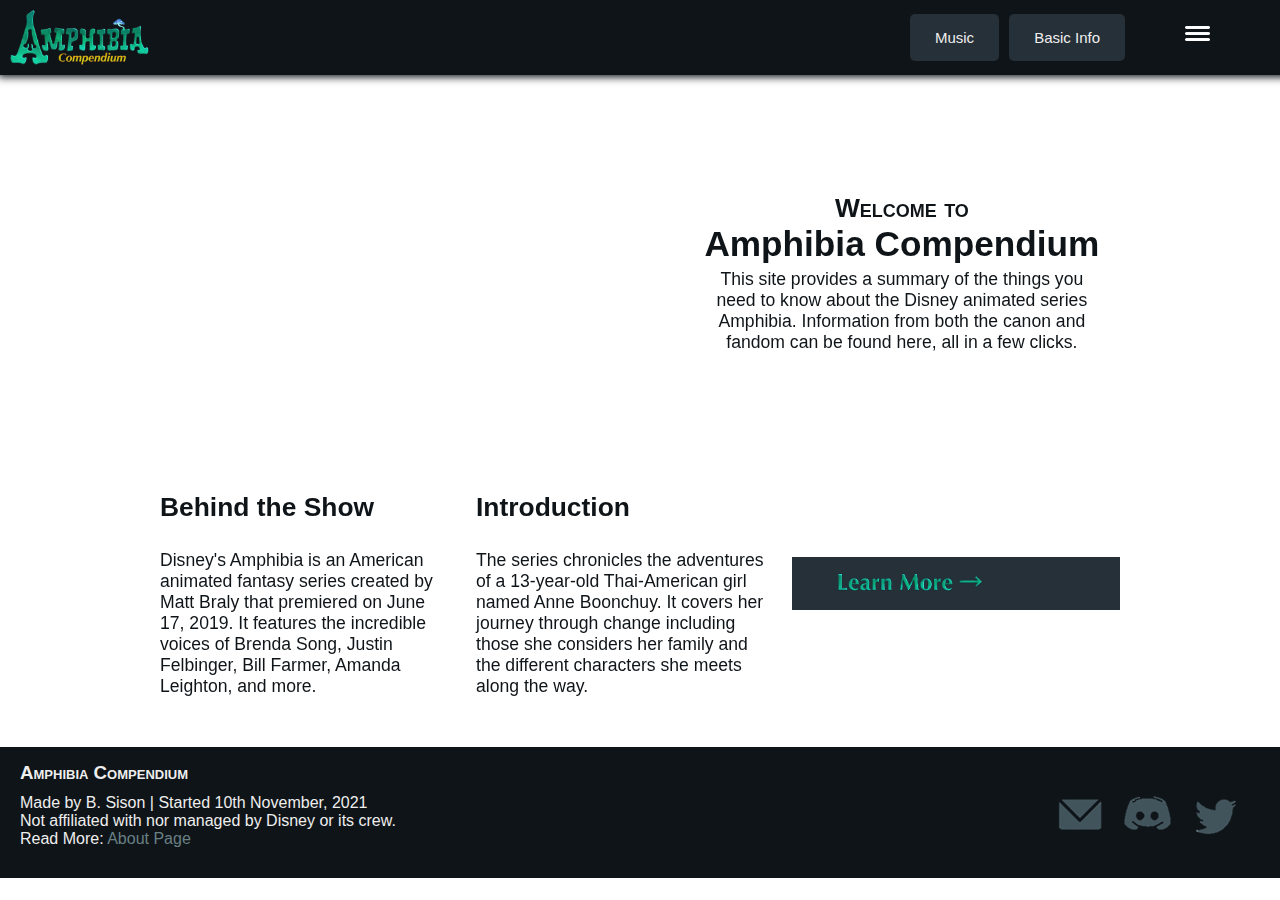
<file: index.html>
<!DOCTYPE html>
<html>
    <head>
        <title>Amphibia Compendium</title>
        <meta charset="UTF-8">
        <meta name="author" content="Bree Sison">
        <meta name="keywords" content="Amphibia, Compendium">
        <meta name="revised" content="14/01/2022">
        <meta name="viewport" content="width=device-width, initial-scale=1.0">
        <link rel="stylesheet" href="css/styles.css">
        <script src="js/main.js" defer></script>
        <script>
            var audio = new Audio("mmfiles/outro-ambient-loop.mp3");
        </script>
        <link rel="icon" href="images/icon.png">
    </head>
    <body>
        <header>
            <div>
                <div class="site-name">
                    <a href="index.html"><img class="logo-title" src="images/logo.png" alt=""></a>
                </div>
            </div>
            <div class="links headerbtn">
                <div class="headerbtn" onclick="play()">
                    <span><a id="music" href="#music">Music</a></span>
                </div>
                <div class="headerbtn basic">
                    <span><a href="#info">Basic Info</a></span>
                </div>
                <div class="dropdown">
                    <span Dropdown</span>
                    <img class="dropbtn" src="images/menu.png" alt="">
                    <div class="dropdown-content">
                        <a href="htdocs/about.html">About</a>
                        <a href="htdocs/lists.html">Lists</a>
                        <a href="htdocs/show-terms.html">Show Terms</a>
                        <a href="htdocs/plot-info.html">Plot Info</a>
                        <a href="htdocs/fandom.html">Fandom</a>
                        <a id="basic" href="#info">Basic Info</a>
                    </div>
                </div>
            </div>
        </header>
        <button onclick="topFunction()" id="top" title="Back to top">&nbsp;&#11165;&nbsp;</button>
		<div class="main">
			<div class="top-main">
                <iframe width="560" height="315" src="https://www.youtube.com/embed/cuL48NyEL6o?autoplay=1&mute=1" title="YouTube video player" frameborder="0" allow="accelerometer; autoplay; clipboard-write; encrypted-media; gyroscope; picture-in-picture" allowfullscreen></iframe>
				<div>
					<h2>Welcome to</h2>
                    <h1>Amphibia Compendium</h1>
                    <p>This site
                    provides a summary of the things you need
                    to know about the Disney animated series
                    <span class="italic">Amphibia</span>.
                    Information from both the canon and fandom can be found here,
                    all in a few clicks.</p>
				</div>
			</div>
			<div class="bottom-main">
				<div>
					<h2>Behind the Show</h2>
					<p class="content">Disney's Amphibia is an American
                    animated fantasy series created by Matt Braly that premiered
                    on June 17, 2019. It features the incredible voices of Brenda Song,
                    Justin Felbinger, Bill Farmer, Amanda Leighton, and more.</p>
				</div>
				<div>
					<h2>Introduction</h2>
					<p class="content">The series chronicles the adventures of a
                    13&dash;year&dash;old Thai&dash;American girl named Anne Boonchuy.
                    It covers her journey through change including those she considers
                    her family and the different characters she meets along the way.
				</div>
				<div class="links learn-more">
					<a href="htdocs/lists.html"><img class="" src="images/learn-more.png" alt=""></a>
				</div>
			</div>
		</div>
        
		<footer>
			<div id="info">
				<h3>Amphibia Compendium</h3>
				<div>
					<li>Made by B. Sison &vert; Started 10th November, 2021</li>
                    <li>Not affiliated with nor managed by Disney or its crew.</li>
					<li class="more">Read More: <a href="htdocs/about.html">About Page</a></li>
				</div>
			</div>
			<div id="icon">
                <ul id="contact">
                    <li id="mail"><a target="_blank" href="mailto:b2025bgbsison@pshs.edu.ph"></a></li>
                    <li id="discord"><a target="_blank" href="https://discord.com/users/753091617140768850"></a></li>
                    <li id="twitter"><a target="_blank" href="https://twitter.com/ten377_art"></a></li>
                </ul>
            </div>
		</footer>
    </body>
</html>
</file>
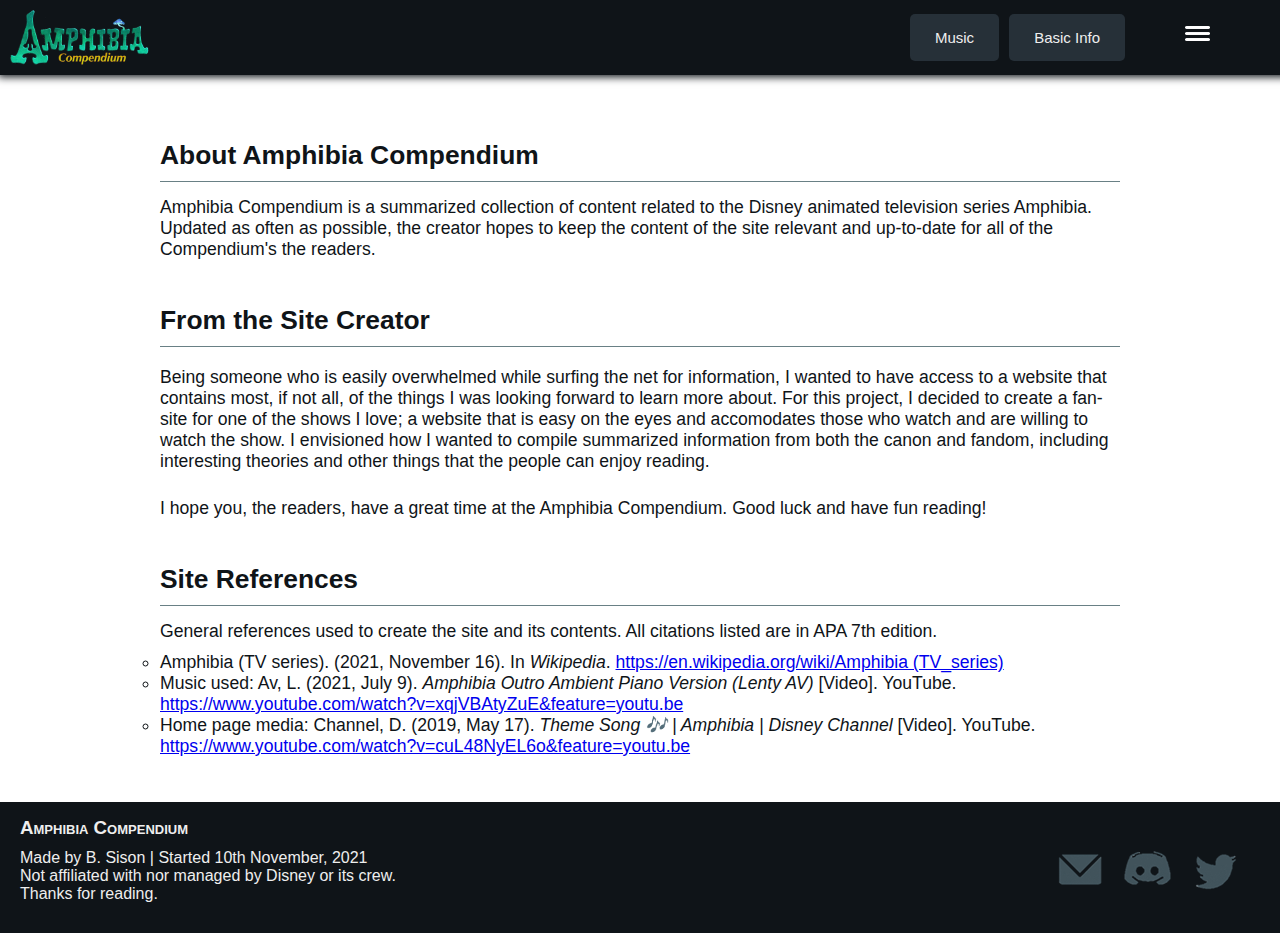
<file: htdocs/about.html>
<!DOCTYPE html>
<html>
    <head>
        <title>About &vert; Amphibia Compendium</title>
        <meta charset="UTF-8">
        <meta name="author" content="Bree Sison">
        <meta name="keywords" content="Amphibia, Compendium">
        <meta name="revised" content="14/01/2022">
        <meta name="viewport" content="width=device-width, initial-scale=1.0">
        <link rel="stylesheet" href="../css/styles.css">
        <script src="../js/main.js" defer></script>
        <script>
            var audio = new Audio("../mmfiles/outro-ambient-loop.mp3");
        </script>
        <link rel="icon" href="../images/icon.png">
    </head>
    <body>
        <header>
            <div>
                <div class="site-name">
                    <a href="../index.html"><img class="logo-title" src="../images/logo.png" alt=""></a>
                </div>
            </div>
            <div class="links headerbtn">
                <div class="headerbtn" onclick="play()">
                    <span><a id="music" href="#music">Music</a></span>
                </div>
                <div class="headerbtn basic">
                    <span><a href="#info">Basic Info</a></span>
                </div>
                <div class="dropdown">
                    <span Dropdown</span>
                    <img class="dropbtn" src="../images/menu.png" alt="">
                    <div class="dropdown-content">
                        <!--<a href="about.html">About</a>-->
                        <a href="lists.html">Lists</a>
                        <a href="show-terms.html">Show Terms</a>
                        <a href="plot-info.html">Plot Info</a>
                        <a href="fandom.html">Fandom</a>
                        <a id="basic" href="#info">Basic Info</a>
                    </div>
                </div>
            </div>
        </header>
        
		<div class="main about">
            <div class="site">
                <h2>About Amphibia Compendium</h2>
                <p class="content">Amphibia Compendium is a summarized
                collection of content related to the Disney animated
                television series Amphibia. Updated as often as possible,
                the creator hopes to keep the content of the site
                relevant and up-to-date for all of the Compendium's the readers.
                </p>
            </div>
			<div class="creator">
                <h2>From the Site Creator</h2>
                <div class="content">
                    <p>Being someone who is easily
                    overwhelmed while surfing the net for information,
                    I wanted to have access to a website that contains
                    most, if not all, of the things I was looking
                    forward to learn more about. For this project,
                    I decided to create a fan-site for one of
                    the shows I love&semi; a website that is easy
                    on the eyes and accomodates those who watch and
                    are willing to watch the show. I envisioned how I wanted
                    to compile summarized information from both the canon
                    and fandom, including interesting theories and other things
                    that the people can enjoy reading.</p>
                    <br>
                    <p>I hope you, the readers, have a great time at the Amphibia
                    Compendium. Good luck and have fun reading!</p>
                </div>
            </div>
            <div class="references">
                <h2>Site References</h2>
                <div>
                    <p class="content">General references used to create the site and its contents.
                    All citations listed are in APA 7th edition.</p>
                    <li>Amphibia &lpar;TV series&rpar;. &lpar;2021, November 16&rpar;. In <i>Wikipedia</i>. <a href="https://en.wikipedia.org/wiki/Amphibia_(TV_series)">https://en.wikipedia.org/wiki/Amphibia &lpar;TV_series&rpar;</a></li>
                    <li>Music used&colon; Av, L. (2021, July 9). <i>Amphibia Outro Ambient Piano Version (Lenty AV)</i> [Video]. YouTube.<br><a href="https://www.youtube.com/watch?v=xqjVBAtyZuE&feature=youtu.be">https://www.youtube.com/watch?v=xqjVBAtyZuE&feature=youtu.be</a></li>
                    <li>Home page media&colon; Channel, D. (2019, May 17). <i>Theme Song 🎶 | Amphibia | Disney Channel</i> [Video]. YouTube.<br><a href="https://www.youtube.com/watch?v=cuL48NyEL6o&feature=youtu.be">https://www.youtube.com/watch?v=cuL48NyEL6o&feature=youtu.be</a></li>
                </div>
            </div>
		</div>
        <button onclick="topFunction()" id="top" title="Back to top">&nbsp;&#11165;&nbsp;</button>
		<footer>
			<div id="info">
				<h3>Amphibia Compendium</h3>
				<div>
					<li>Made by B. Sison &vert; Started 10th November, 2021</li>
                    <li>Not affiliated with nor managed by Disney or its crew.</li>
					<li class="more">Thanks for reading.</li>
				</div>
			</div>
			<div id="icon">
                <ul id="contact">
                    <li id="mail"><a target="_blank" href="mailto:b2025bgbsison@pshs.edu.ph"></a></li>
                    <li id="discord"><a target="_blank" href="https://discord.com/users/753091617140768850"></a></li>
                    <li id="twitter"><a target="_blank" href="https://twitter.com/ten377_art"></a></li>
                </ul>
            </div>
		</footer>
    </body>
</html>
</file>
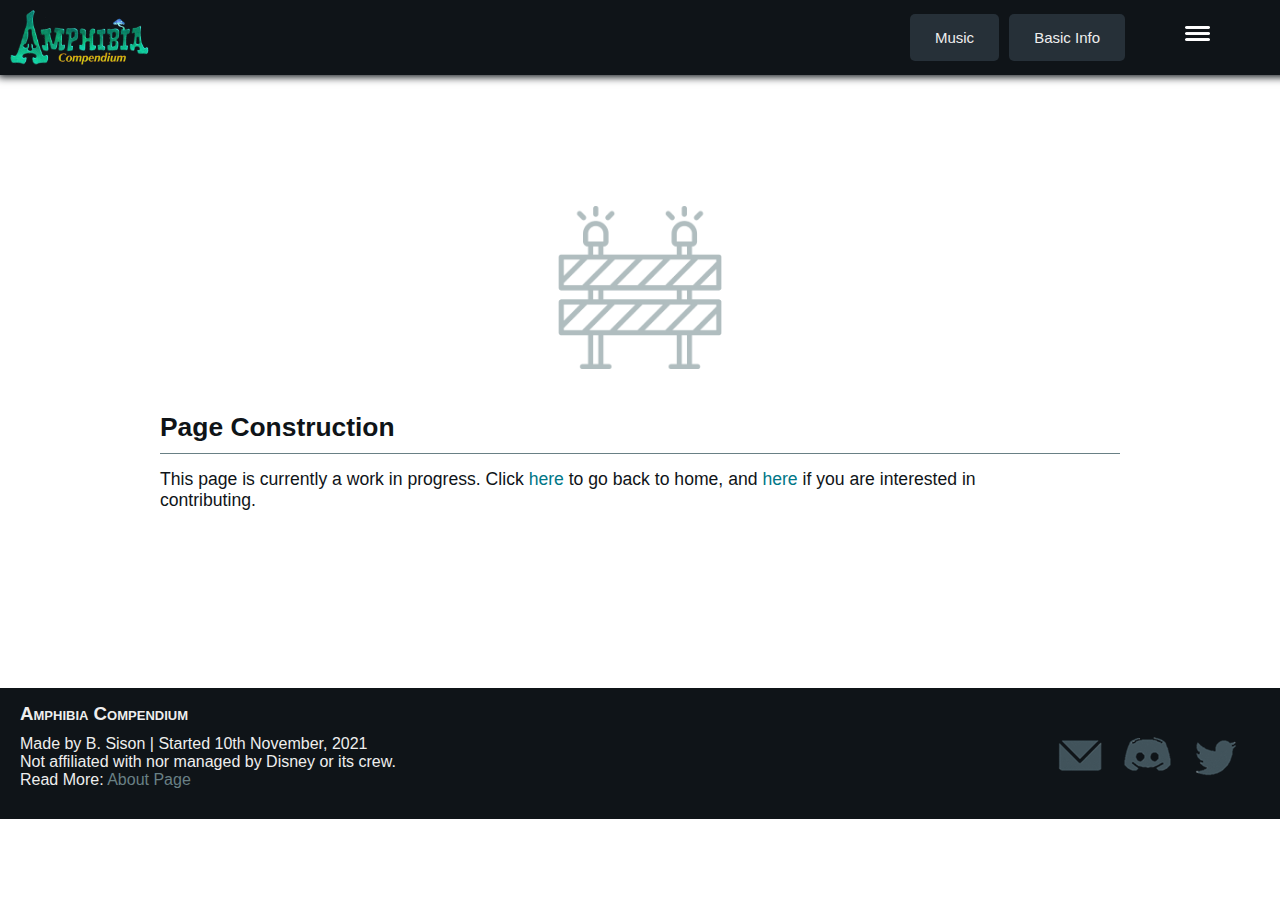
<file: htdocs/fandom.html>
<!DOCTYPE html>
<html>
    <head>
        <title>Plot &vert; Amphibia Compendium</title>
        <meta charset="UTF-8">
        <meta name="author" content="Li26">
        <meta name="keywords" content="compendium">
        <meta name="revised" content="xxxx">
        <meta name="viewport" content="width=device-width, initial-scale=1.0">
        <link rel="stylesheet" href="../css/styles.css">
        <script src="../js/main.js" defer></script>
        <script>
            var audio = new Audio("../mmfiles/outro-ambient-loop.mp3");
        </script>
        <link rel="icon" href="../images/icon.png">
    </head>
    <body>
        <header>
            <div>
                <div class="site-name">
                    <a href="../index.html"><img class="logo-title" src="../images/logo.png" alt=""></a>
                </div>
            </div>
            <div class="links headerbtn">
                <div class="headerbtn" onclick="play()">
                    <span><a id="music" href="#music">Music</a></span>
                </div>
                <div class="headerbtn basic">
                    <span><a href="#info">Basic Info</a></span>
                </div>
                <div class="dropdown">
                    <span Dropdown</span>
                    <img class="dropbtn" src="../images/menu.png" alt="">
                    <div class="dropdown-content">
                        <a href="about.html">About</a>
                        <a href="lists.html">Lists</a>
                        <a href="show-terms.html">Show Terms</a>
                        <a href="plot-info.html">Plot Info</a>
                        <!--<a href="fandom.html">Fandom</a>-->
                        <a id="basic" href="#info">Basic Info</a>
                    </div>
                </div>
            </div>
        </header>
		<div class="main about lists">
            <!--<h1>Content Lists</h1>-->
            <div class="plot-summary page-link">
                <div><br></div>
                <div class="construc">
                    <img src="../images/construc.png" alt="">
                </div>
                <br>
                <h2>Page Construction</h2>
                <p class="content">This page is currently a work in progress. Click <a target="_blank" href="../index.html">here</a> to go back to home, and <a target="_blank" href="https://discord.com/users/753091617140768850">here</a> if you are interested in contributing.</p>
                <div><br></div><div><br></div>
            </div>
		</div>
        <button onclick="topFunction()" id="top" title="Back to top">&nbsp;&#11165;&nbsp;</button>
		<footer>
			<div id="info">
				<h3>Amphibia Compendium</h3>
				<div>
					<li>Made by B. Sison &vert; Started 10th November, 2021</li>
                    <li>Not affiliated with nor managed by Disney or its crew.</li>
					<li class="more">Read More: <a href="about.html">About Page</a></li>
				</div>
			</div>
			<div id="icon">
                <ul id="contact">
                    <li id="mail"><a target="_blank" href="mailto:b2025bgbsison@pshs.edu.ph"></a></li>
                    <li id="discord"><a target="_blank" href="https://discord.com/users/753091617140768850"></a></li>
                    <li id="twitter"><a target="_blank" href="https://twitter.com/ten377_art"></a></li>
                </ul>
            </div>
		</footer>
    </body>
</html>
</file>
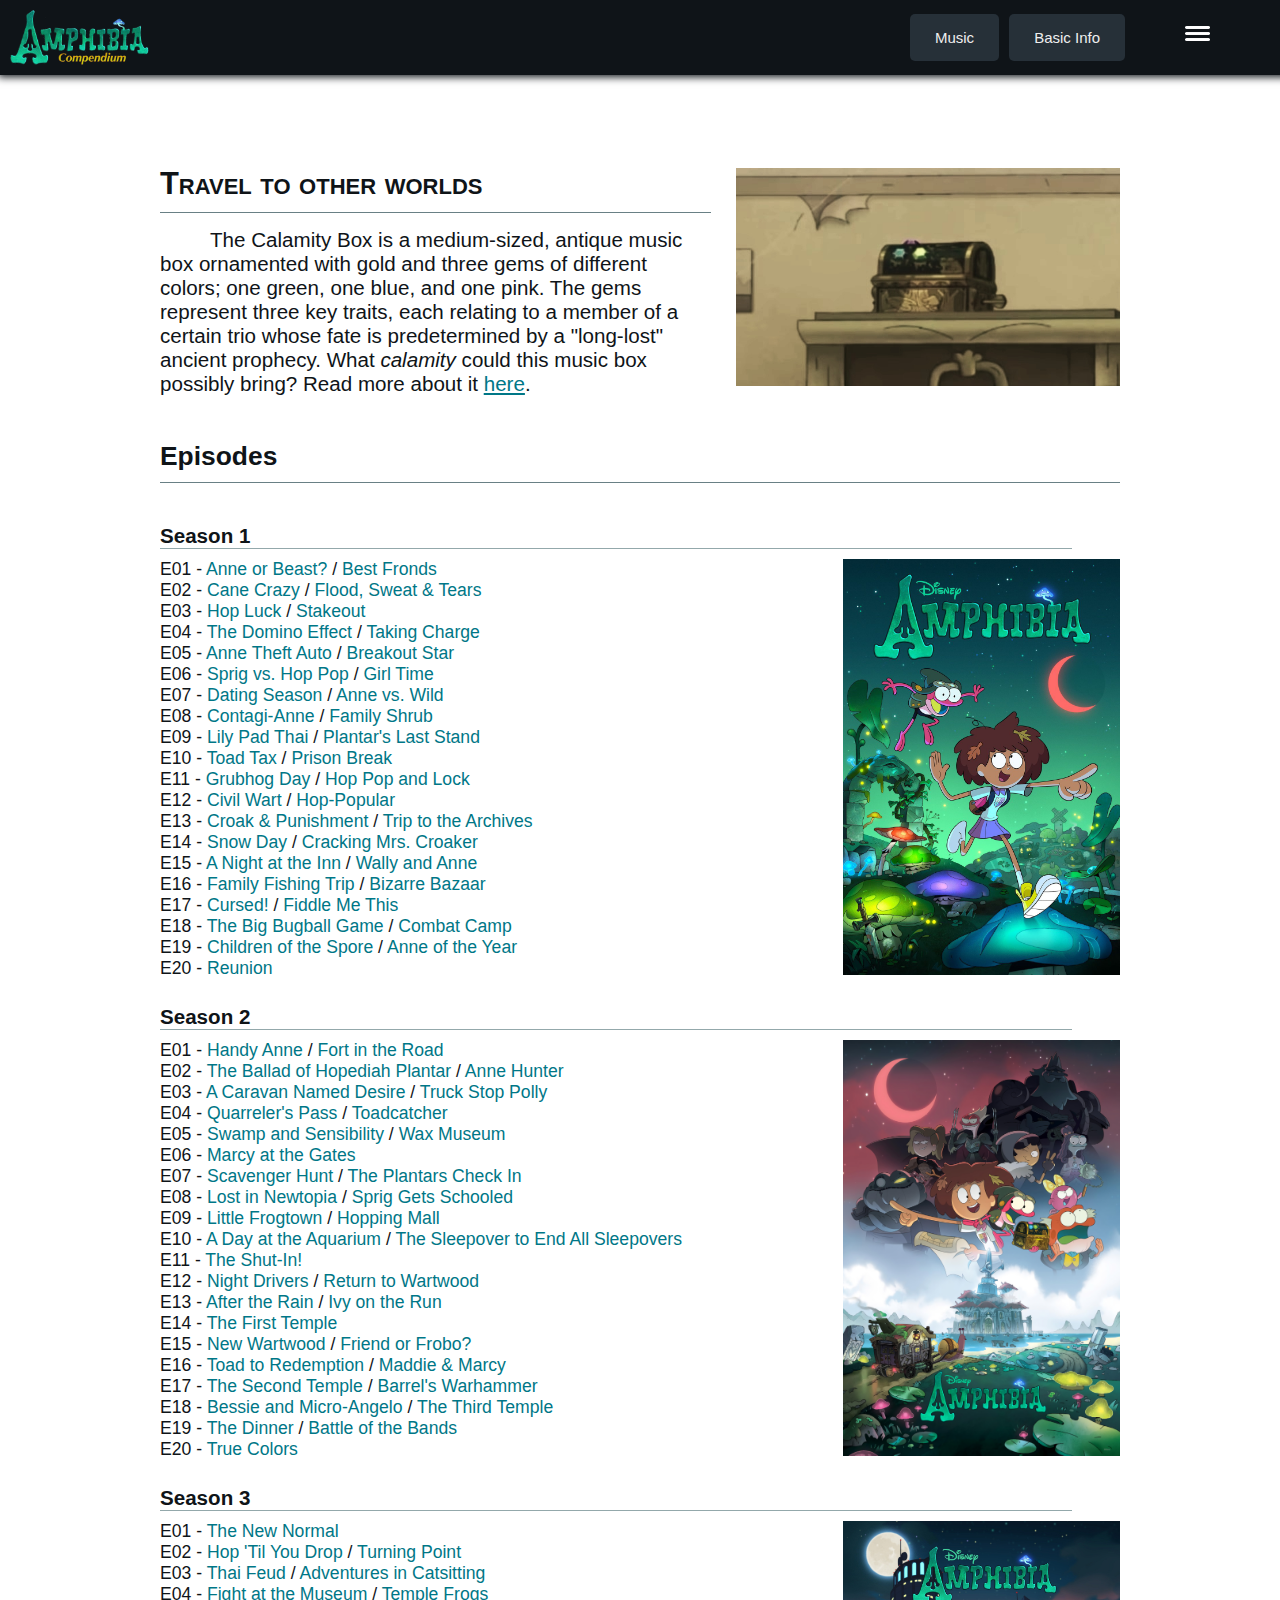
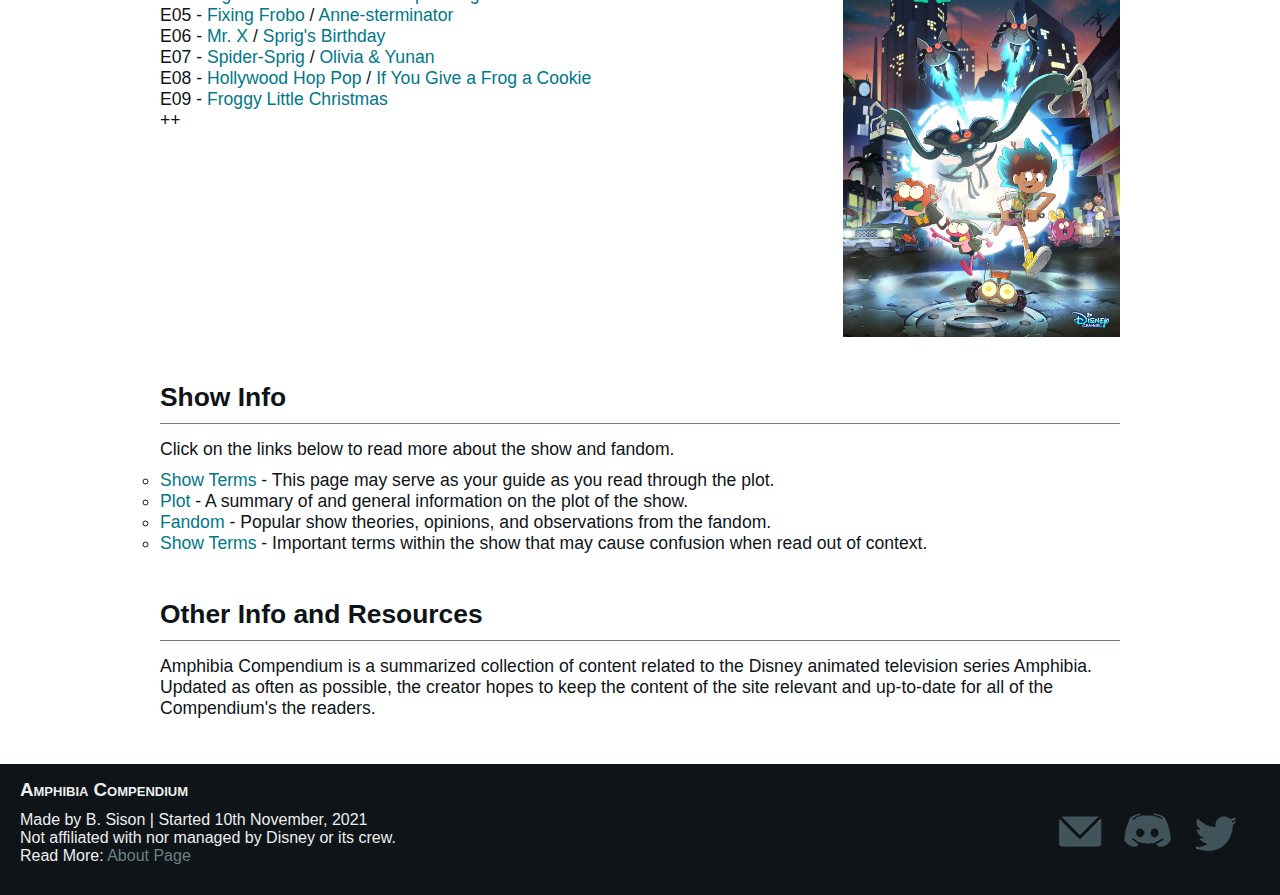
<file: htdocs/lists.html>
<!DOCTYPE html>
<html>
    <head>
        <title>Lists &vert; Amphibia Compendium</title>
        <meta charset="UTF-8">
        <meta name="author" content="Li26">
        <meta name="keywords" content="compendium">
        <meta name="revised" content="xxxx">
        <meta name="viewport" content="width=device-width, initial-scale=1.0">
        <link rel="stylesheet" href="../css/styles.css">
        <script src="../js/main.js" defer></script>
        <script>
            var audio = new Audio("../mmfiles/outro-ambient-loop.mp3");
        </script>
        <link rel="icon" href="../images/icon.png">
    </head>
    <body>
        <header>
            <div>
                <div class="site-name">
                    <a href="../index.html"><img class="logo-title" src="../images/logo.png" alt=""></a>
                </div>
            </div>
            <div class="links headerbtn">
                <div class="headerbtn" onclick="play()">
                    <span><a id="music" href="#music">Music</a></span>
                </div>
                <div class="headerbtn basic">
                    <span><a href="#info">Basic Info</a></span>
                </div>
                <div class="dropdown">
                    <span Dropdown</span>
                    <img class="dropbtn" src="../images/menu.png" alt="">
                    <div class="dropdown-content">
                        <a href="about.html">About</a>
                        <!--a href="lists.html">Lists</a>-->
                        <a href="show-terms.html">Show Terms</a>
                        <a href="plot-info.html">Plot Info</a>
                        <a href="fandom.html">Fandom</a>
                        <a id="basic" href="#info">Basic Info</a>
                    </div>
                </div>
            </div>
        </header>
        
		<div class="main about lists">
            <!--<h1>Content Lists</h1>-->
            <div class="calamity-box">
                <div>
                    <h2>Travel to other worlds</h2>
                    <img id="hidden" src="../images/calamity-box.jpg">
                    <p class="content indent">The Calamity Box is a medium&dash;sized, antique music box ornamented
                    with gold and three gems of different colors&semi; one green, one blue, and one pink. The gems
                    represent three key traits, each relating to a member of a certain trio whose fate is predetermined
                    by a &quot;long&dash;lost&quot; ancient prophecy. What <i>calamity</i> could this music box possibly bring?
                    <span class="page-link">Read more about it <a href="show-terms.html #calamity-box">here</a>.</span></p>
                </div>
                    <img src="../images/calamity-box.jpg">
            </div>
			<div class="episodes">
                <h2>Episodes</h2>
                <br>
                <h3>Season 1</h3>
                <div class="season content">
                    <img id="hidden" src="../images/season1.jpg">
                    <div>
                        <li class="page-link">E01 &dash; <a href="plot-info.html #s1e01a">Anne or Beast?</a> &sol; <a href="plot-info.html #s1e01b">Best Fronds</a></li>
                        <li class="page-link">E02 &dash; <a href="plot-info.html #s1e02a">Cane Crazy</a> &sol; <a href="plot-info.html #s1e02b">Flood, Sweat &amp; Tears</a></li>
                        <li class="page-link">E03 &dash; <a href="plot-info.html #s1e03a">Hop Luck</a> &sol; <a href="plot-info.html #s1e03b">Stakeout</a></li>
                        <li class="page-link">E04 &dash; <a href="plot-info.html #s1e04a">The Domino Effect</a> &sol; <a href="plot-info.html #s1e04b">Taking Charge</a></li>
                        <li class="page-link">E05 &dash; <a href="plot-info.html #s1e05a">Anne Theft Auto</a> &sol; <a href="plot-info.html #s1e05b">Breakout Star</a></li>
                        <li class="page-link">E06 &dash; <a href="plot-info.html #s1e06a">Sprig vs. Hop Pop</a> &sol; <a href="plot-info.html #s1e06b">Girl Time</a></li>
                        <li class="page-link">E07 &dash; <a href="plot-info.html #s1e07a">Dating Season</a> &sol; <a href="plot-info.html #s1e07b">Anne vs. Wild</a></li>
                        <li class="page-link">E08 &dash; <a href="plot-info.html #s1e08a">Contagi&dash;Anne</a> &sol; <a href="plot-info.html #s1e08b">Family Shrub</a></li>
                        <li class="page-link">E09 &dash; <a href="plot-info.html #s1e09a">Lily Pad Thai</a> &sol; <a href="plot-info.html #s1e09b">Plantar's Last Stand</a></li>
                        <li class="page-link">E10 &dash; <a href="plot-info.html #s1e10a">Toad Tax</a> &sol; <a href="plot-info.html #s1e10b">Prison Break</a></li>
                        <li class="page-link">E11 &dash; <a href="plot-info.html #s1e11a">Grubhog Day</a> &sol; <a href="plot-info.html #s1e11b">Hop Pop and Lock</a></li>
                        <li class="page-link">E12 &dash; <a href="plot-info.html #s1e12a">Civil Wart</a> &sol; <a href="plot-info.html #s1e12b">Hop&dash;Popular</a></li>
                        <li class="page-link">E13 &dash; <a href="plot-info.html #s1e13a">Croak &amp; Punishment</a> &sol; <a href="plot-info.html #s1e13b">Trip to the Archives</a></li>
                        <li class="page-link">E14 &dash; <a href="plot-info.html #s1e14a">Snow Day</a> &sol; <a href="plot-info.html #s1e14b">Cracking Mrs. Croaker</a></li>
                        <li class="page-link">E15 &dash; <a href="plot-info.html #s1e15a">A Night at the Inn</a> &sol; <a href="plot-info.html #s1e15b">Wally and Anne</a></li>
                        <li class="page-link">E16 &dash; <a href="plot-info.html #s1e16a">Family Fishing Trip</a> &sol; <a href="plot-info.html #s1e16b">Bizarre Bazaar</a></li>
                        <li class="page-link">E17 &dash; <a href="plot-info.html #s1e17a">Cursed!</a> &sol; <a href="plot-info.html #s1e17b">Fiddle Me This</a></li>
                        <li class="page-link">E18 &dash; <a href="plot-info.html #s1e18a">The Big Bugball Game</a> &sol; <a href="plot-info.html #s1e18b">Combat Camp</a></li>
                        <li class="page-link">E19 &dash; <a href="plot-info.html #s1e19a">Children of the Spore</a> &sol; <a href="plot-info.html #s1e19b">Anne of the Year</a></li>
                        <li class="page-link">E20 &dash; <a href="plot-info.html #s1e20">Reunion</a></li>
                    </div>
                    <img src="../images/season1.jpg">
                </div>
                <br>
                <h3>Season 2</h3>
                <div class="season content">
                    <img id="hidden" src="../images/season2.jpg">
                    <div>
                        <li class="page-link">E01 &dash; <a href="#">Handy Anne</a> &sol; <a href="#">Fort in the Road</a></li>
                        <li class="page-link">E02 &dash; <a href="#">The Ballad of Hopediah Plantar</a> &sol; <a href="#">Anne Hunter</a></li>
                        <li class="page-link">E03 &dash; <a href="#">A Caravan Named Desire</a> &sol; <a href="#">Truck Stop Polly</a></li>
                        <li class="page-link">E04 &dash; <a href="#">Quarreler's Pass</a> &sol; <a href="#">Toadcatcher</a></li>
                        <li class="page-link">E05 &dash; <a href="#">Swamp and Sensibility</a> &sol; <a href="#">Wax Museum</a></li>
                        <li class="page-link">E06 &dash; <a href="#">Marcy at the Gates</a></li>
                        <li class="page-link">E07 &dash; <a href="#">Scavenger Hunt</a> &sol; <a href="#">The Plantars Check In</a></li>
                        <li class="page-link">E08 &dash; <a href="#">Lost in Newtopia</a> &sol; <a href="#">Sprig Gets Schooled</a></li>
                        <li class="page-link">E09 &dash; <a href="#">Little Frogtown</a> &sol; <a href="#">Hopping Mall</a></li>
                        <li class="page-link">E10 &dash; <a href="#">A Day at the Aquarium</a> &sol; <a href="#">The Sleepover to End All Sleepovers</a></li>
                        <li class="page-link">E11 &dash; <a href="#">The Shut-In!</a></li>
                        <li class="page-link">E12 &dash; <a href="#">Night Drivers</a> &sol; <a href="#">Return to Wartwood</a></li>
                        <li class="page-link">E13 &dash; <a href="#">After the Rain</a> &sol; <a href="#">Ivy on the Run</a></li>
                        <li class="page-link">E14 &dash; <a href="#">The First Temple</a></li>
                        <li class="page-link">E15 &dash; <a href="#">New Wartwood</a> &sol; <a href="#">Friend or Frobo?</a></li>
                        <li class="page-link">E16 &dash; <a href="#">Toad to Redemption</a> &sol; <a href="#">Maddie &amp; Marcy</a></li>
                        <li class="page-link">E17 &dash; <a href="#">The Second Temple</a> &sol; <a href="#">Barrel's Warhammer</a></li>
                        <li class="page-link">E18 &dash; <a href="#">Bessie and Micro-Angelo</a> &sol; <a href="#">The Third Temple</a></li>
                        <li class="page-link">E19 &dash; <a href="#">The Dinner</a> &sol; <a href="#">Battle of the Bands</a></li>
                        <li class="page-link">E20 &dash; <a href="#">True Colors</a><a class="s2e20" href="../images/f07.png">&nbsp;</a></li>
                    </div>
                    <img src="../images/season2.jpg">
                </div>
                <br>
                <h3>Season 3</h3>
                <div class="season content">
                    <img id="hidden" src="../images/season3.jpg">
                    <div>
                        <li class="page-link">E01 &dash; <a href="#">The New Normal</a></li>
                        <li class="page-link">E02 &dash; <a href="#">Hop 'Til You Drop</a> &sol; <a href="#">Turning Point</a></li>
                        <li class="page-link">E03 &dash; <a href="#">Thai Feud</a> &sol; <a href="#">Adventures in Catsitting</a></li>
                        <li class="page-link">E04 &dash; <a href="#">Fight at the Museum</a> &sol; <a href="#">Temple Frogs</a></li>
                        <li class="page-link">E05 &dash; <a href="#">Fixing Frobo</a> &sol; <a href="#">Anne&dash;sterminator</a></li>
                        <li class="page-link">E06 &dash; <a href="#">Mr. X</a> &sol; <a href="#">Sprig's Birthday</a></li>
                        <li class="page-link">E07 &dash; <a href="#">Spider&dash;Sprig</a> &sol; <a href="#">Olivia &amp; Yunan</a></li>
                        <li class="page-link">E08 &dash; <a href="#">Hollywood Hop Pop</a> &sol; <a href="#">If You Give a Frog a Cookie</a></li>
                        <li class="page-link">E09 &dash; <a href="#">Froggy Little Christmas</a></li>
                        <li>&plus;&plus;</li>
                    </div>
                    <img src="../images/season3.jpg">
                </div>
            </div>
            <div class="show-info">
                <h2>Show Info</h2>
                <div>
                    <p class="content">Click on the links below to read more about the show and fandom.</p>
                    <div  class="page-link">
                        <li><a href="show-terms.html">Show Terms</a> &dash; This page may serve as your guide as you read through the plot.</li>
                        <li><a href="plot-info.html">Plot</a> &dash; A summary of and general information on the plot of the show.</li>
                        <li><a href="fandom.html">Fandom</a> &dash; Popular show theories, opinions, and observations from the fandom.</li>
                        <li><a href="x">Show Terms</a> &dash; Important terms within the show that may cause confusion when read out of context.</li>
                    </div>
                </div>
            </div>
            <div class="other-info">
                <h2>Other Info and Resources</h2>
                <p class="content">Amphibia Compendium is a summarized
                collection of content related to the Disney animated
                television series Amphibia. Updated as often as possible,
                the creator hopes to keep the content of the site
                relevant and up-to-date for all of the Compendium's the readers.
                </p>
            </div>
		</div>
        <button onclick="topFunction()" id="top" title="Back to top">&nbsp;&#11165;&nbsp;</button>
		<footer>
			<div id="info">
				<h3>Amphibia Compendium</h3>
				<div>
					<li>Made by B. Sison &vert; Started 10th November, 2021</li>
                    <li>Not affiliated with nor managed by Disney or its crew.</li>
					<li class="more">Read More: <a href="about.html">About Page</a></li>
				</div>
			</div>
			<div id="icon">
                <ul id="contact">
                    <li id="mail"><a target="_blank" href="mailto:b2025bgbsison@pshs.edu.ph"></a></li>
                    <li id="discord"><a target="_blank" href="https://discord.com/users/753091617140768850"></a></li>
                    <li id="twitter"><a target="_blank" href="https://twitter.com/ten377_art"></a></li>
                </ul>
            </div>
		</footer>
    </body>
</html>
</file>
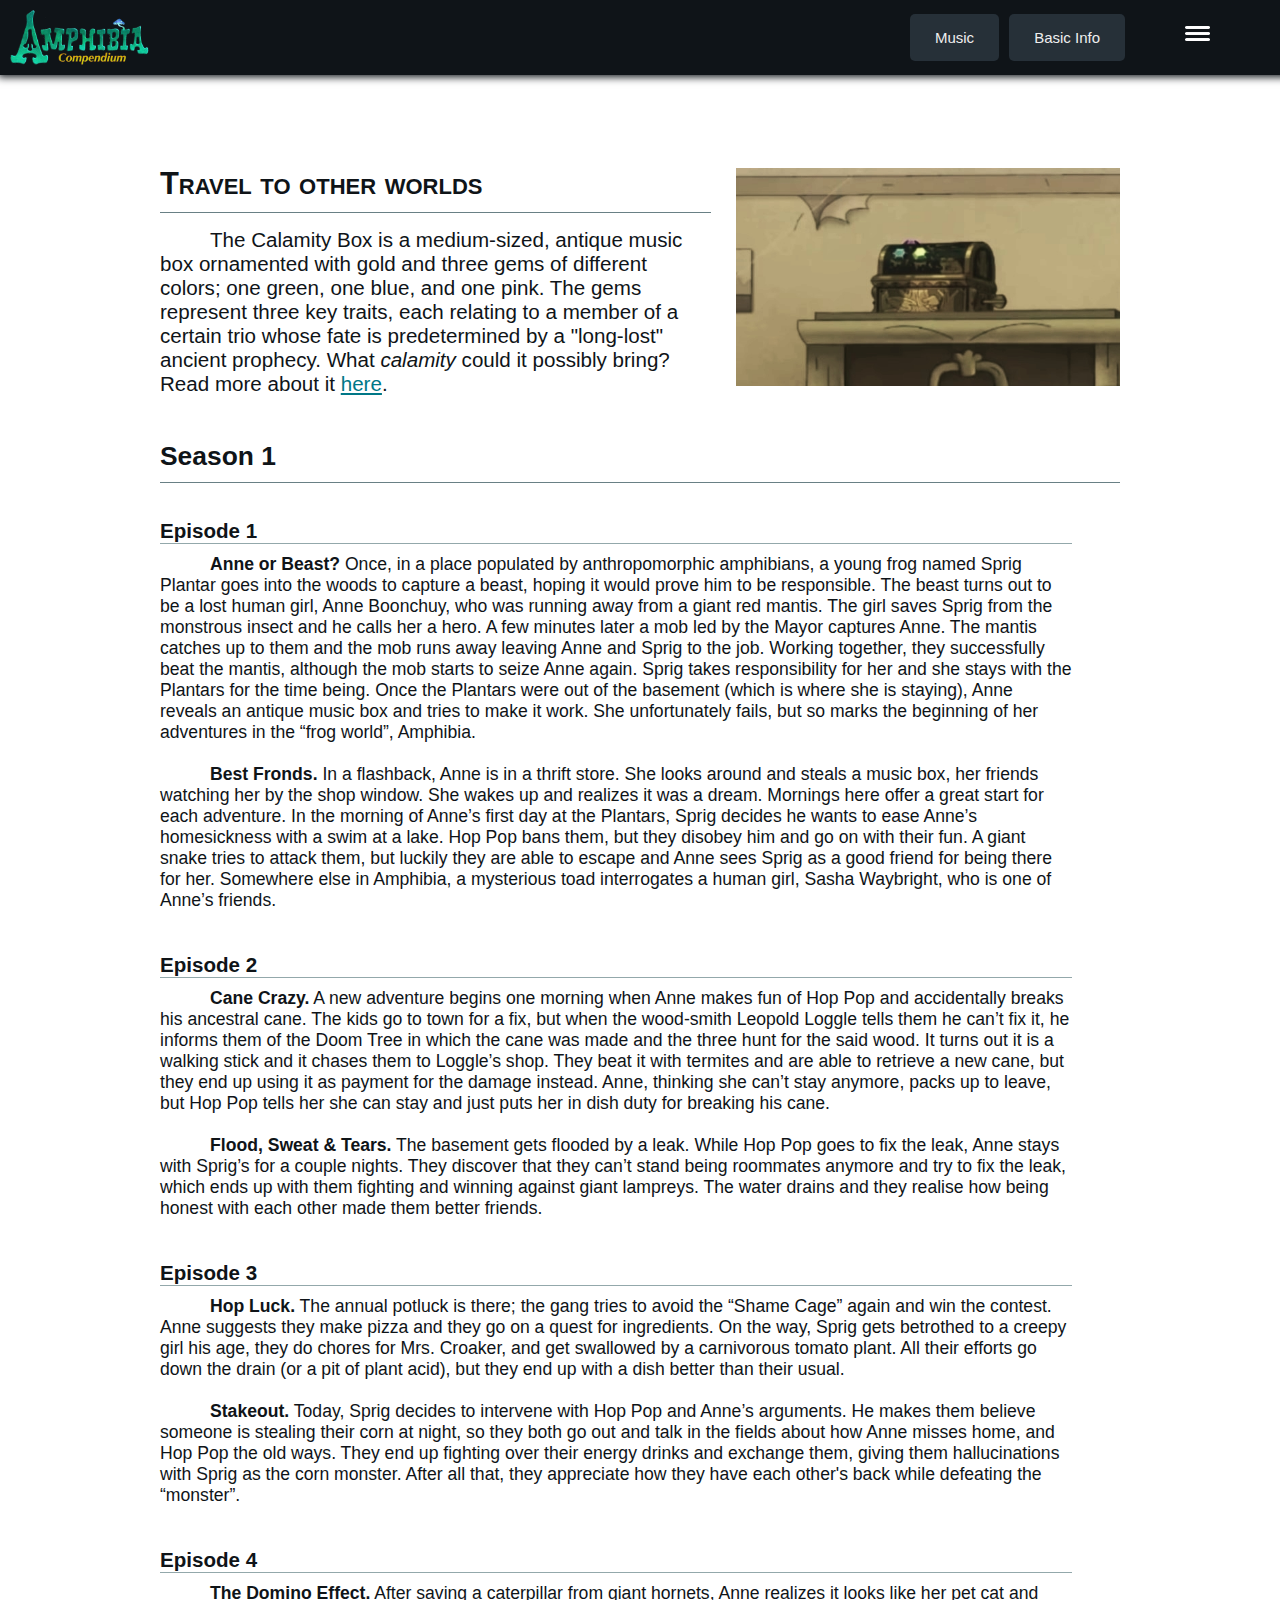
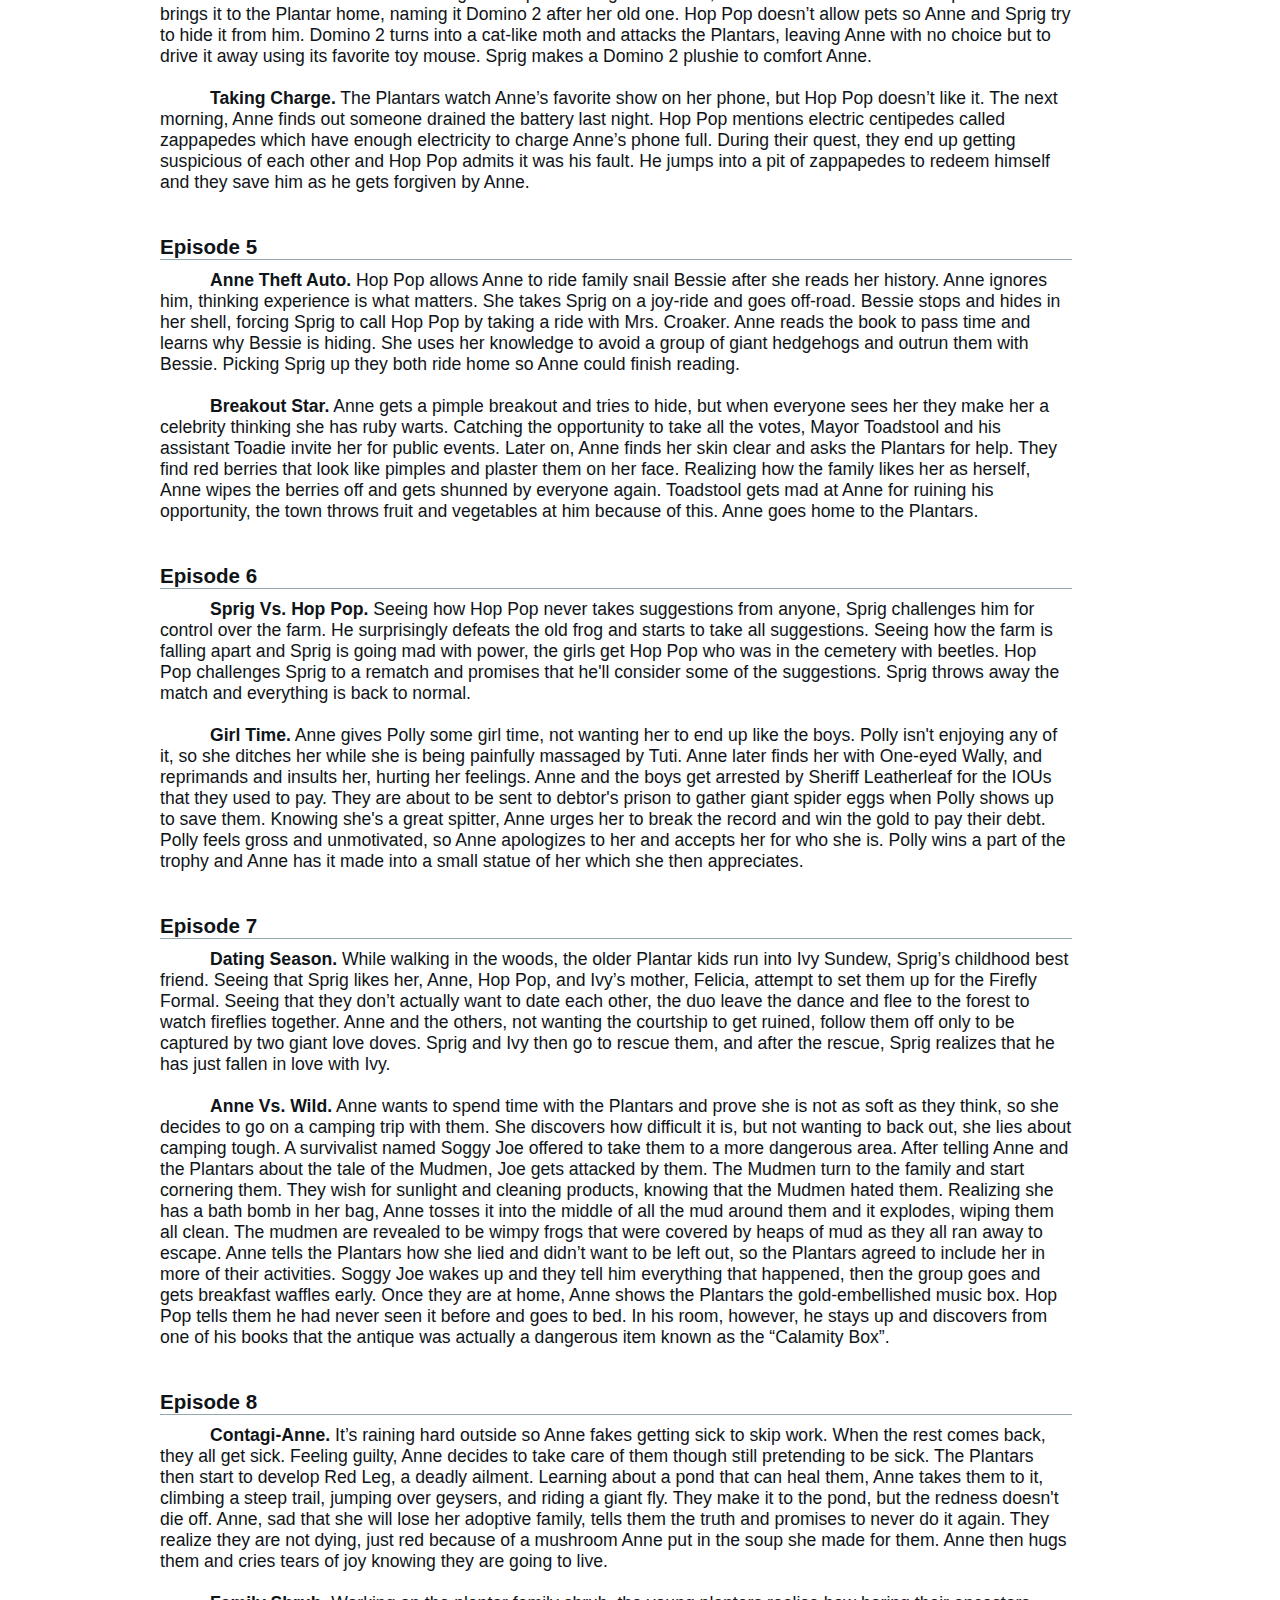
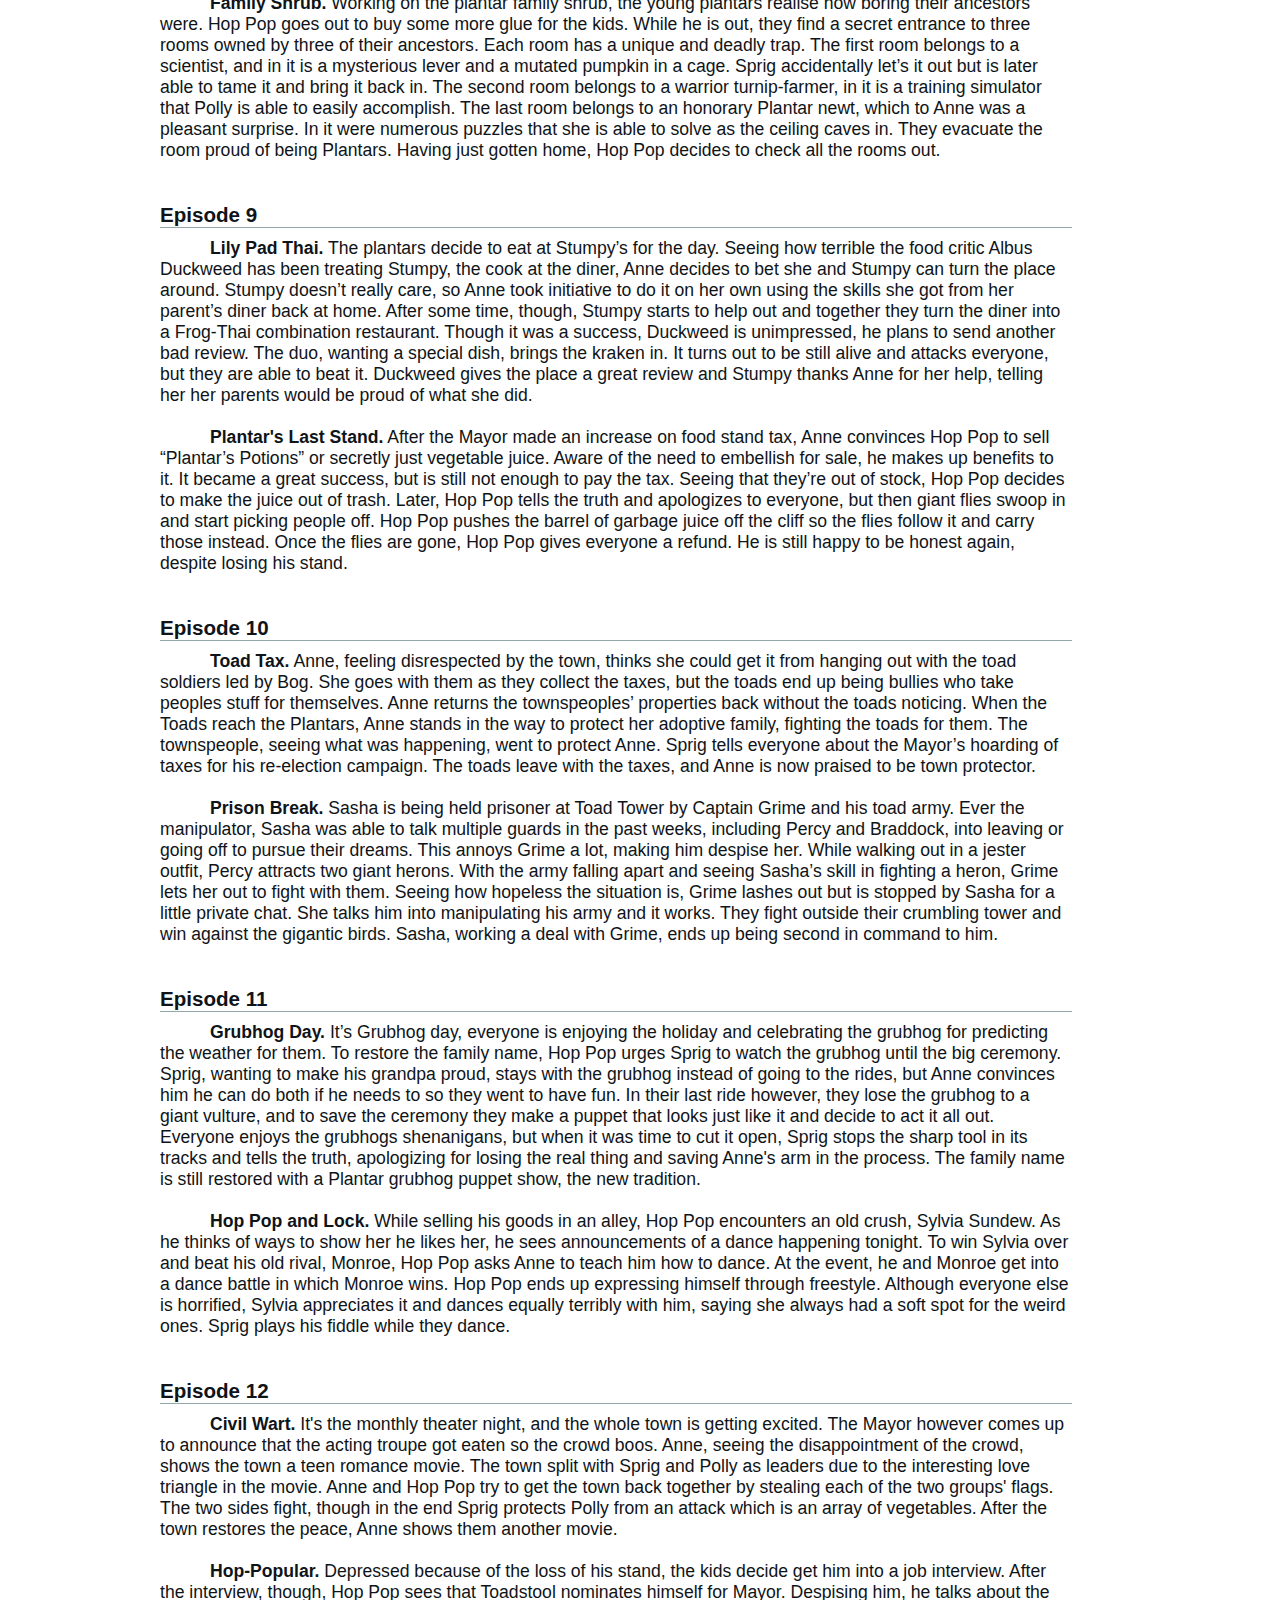
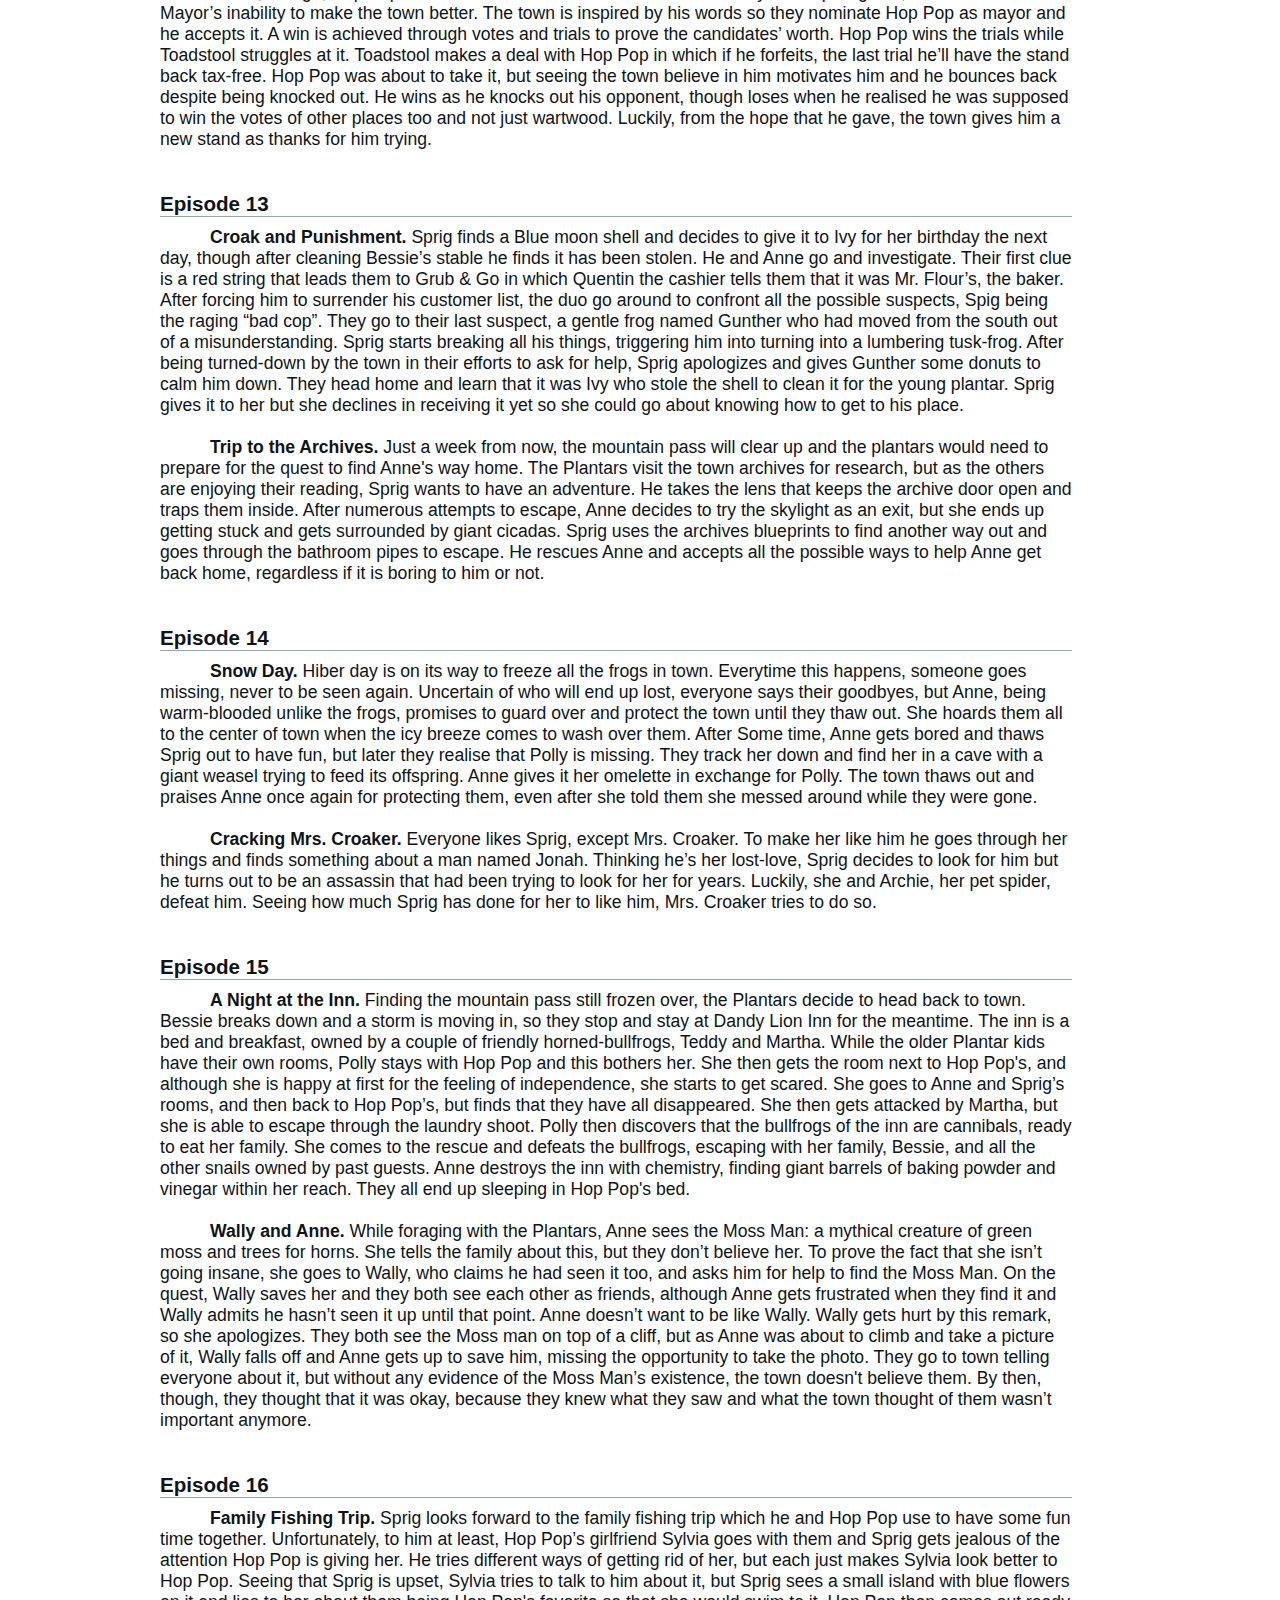
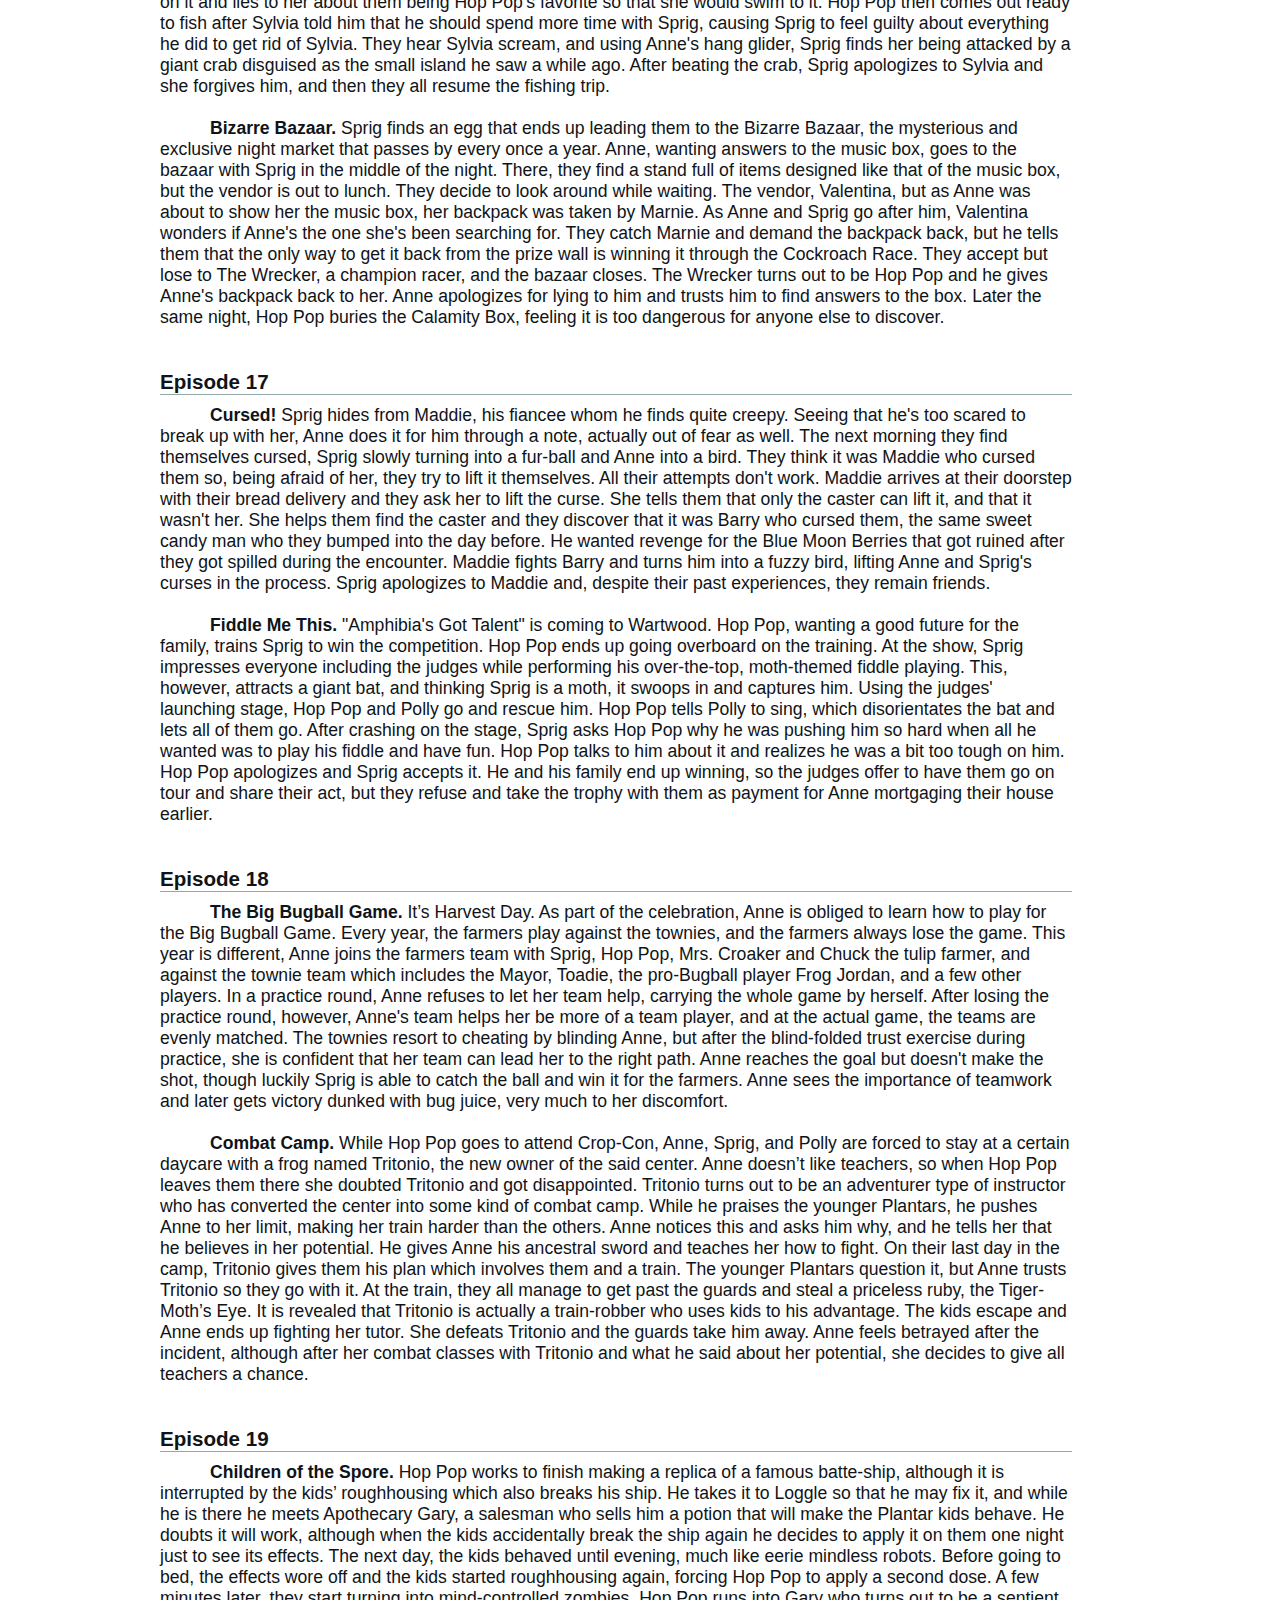
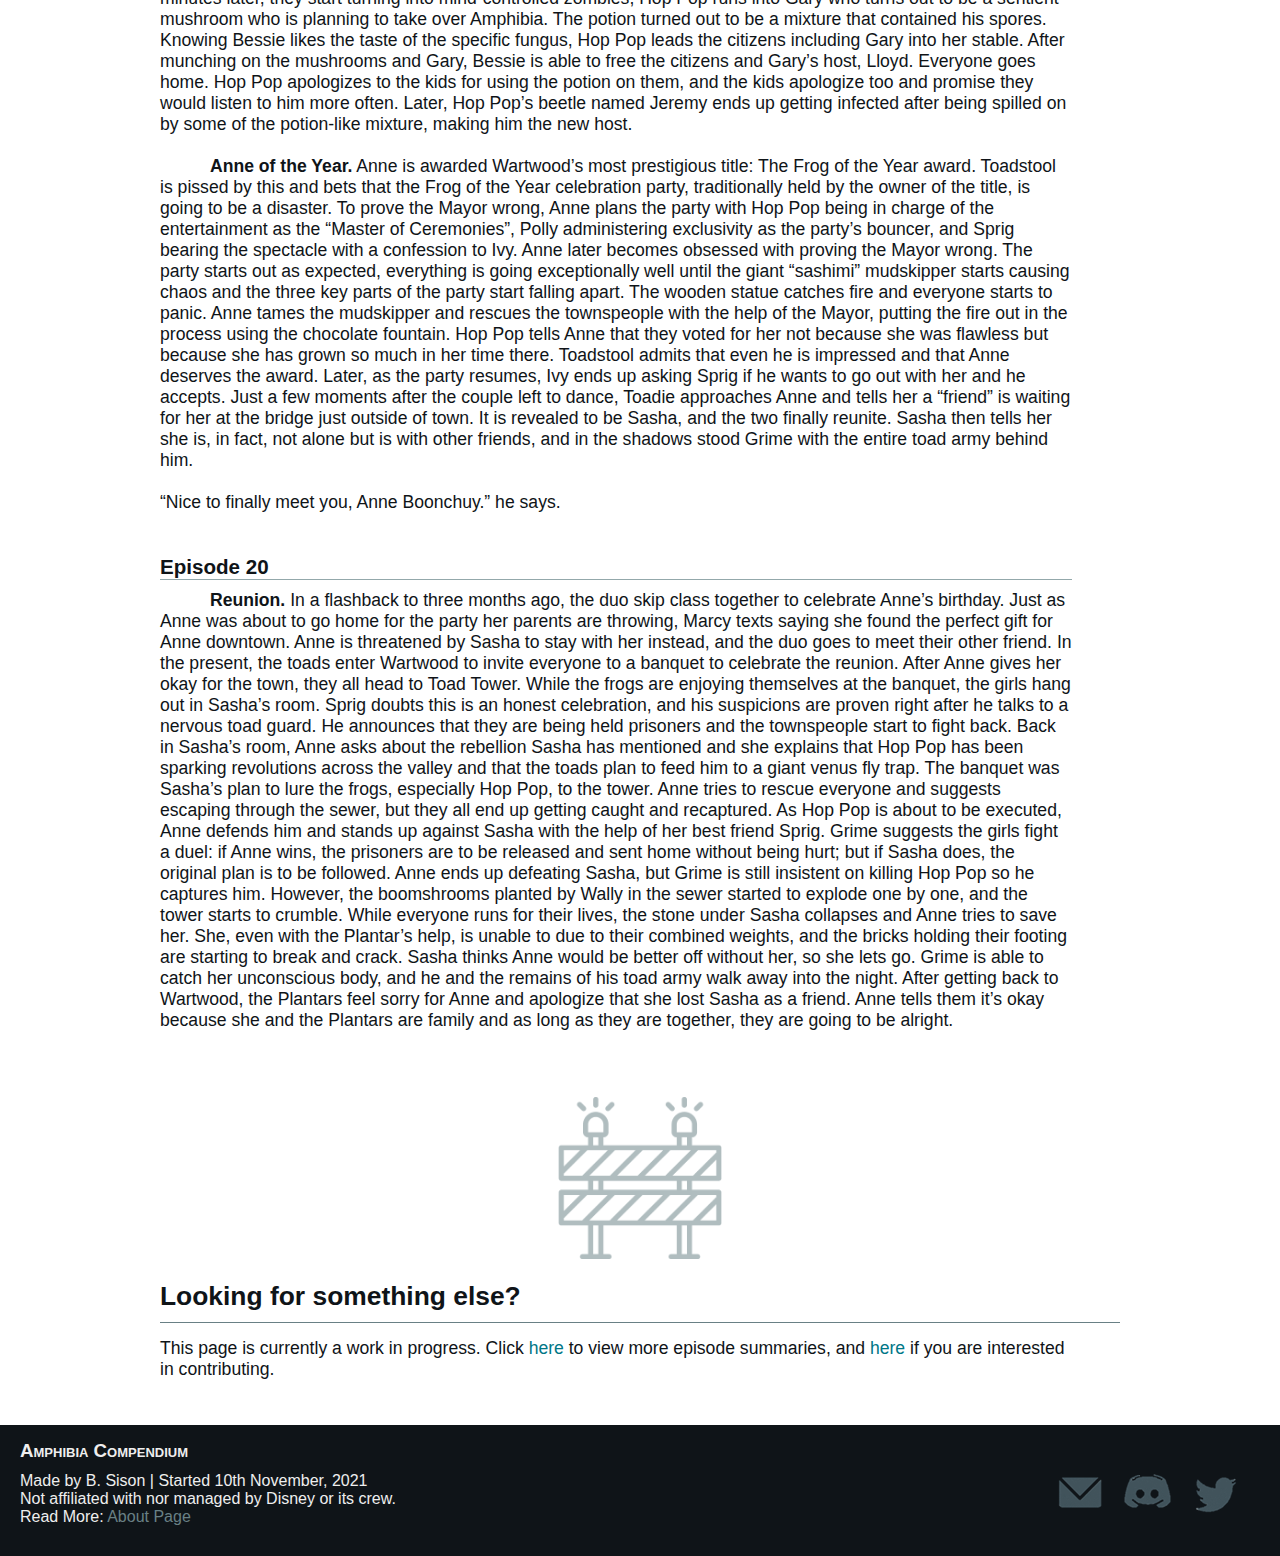
<file: htdocs/plot-info.html>
<!DOCTYPE html>
<html>
    <head>
        <title>Plot &vert; Amphibia Compendium</title>
        <meta charset="UTF-8">
        <meta name="author" content="Li26">
        <meta name="keywords" content="compendium">
        <meta name="revised" content="xxxx">
        <meta name="viewport" content="width=device-width, initial-scale=1.0">
        <link rel="stylesheet" href="../css/styles.css">
        <script src="../js/main.js" defer></script>
        <script>
            var audio = new Audio("../mmfiles/outro-ambient-loop.mp3");
        </script>
        <link rel="icon" href="../images/icon.png">
    </head>
    <body>
        <header>
            <div>
                <div class="site-name">
                    <a href="../index.html"><img class="logo-title" src="../images/logo.png" alt=""></a>
                </div>
            </div>
            <div class="links headerbtn">
                <div class="headerbtn" onclick="play()">
                    <span><a id="music" href="#music">Music</a></span>
                </div>
                <div class="headerbtn basic">
                    <span><a href="#info">Basic Info</a></span>
                </div>
                <div class="dropdown">
                    <span Dropdown</span>
                    <img class="dropbtn" src="../images/menu.png" alt="">
                    <div class="dropdown-content">
                        <a href="about.html">About</a>
                        <a href="lists.html">Lists</a>
                        <a href="show-terms.html">Show Terms</a>
                        <!--<a href="plot-info.html">Plot Info</a>-->
                        <a href="fandom.html">Fandom</a>
                        <a id="basic" href="#info">Basic Info</a>
                    </div>
                </div>
            </div>
        </header>
		<div class="main about lists">
            <!--<h1>Content Lists</h1>-->
            <div class="calamity-box">
                <div>
                    <h2>Travel to other worlds</h2>
                    <p class="content indent">The Calamity Box is a medium&dash;sized, antique music box ornamented
                    with gold and three gems of different colors&semi; one green, one blue, and one pink. The gems
                    represent three key traits, each relating to a member of a certain trio whose fate is predetermined
                    by a &quot;long&dash;lost&quot; ancient prophecy. What <i>calamity</i> could it possibly bring?
                    <span class="page-link">Read more about it <a href="show-terms.html #calamity-box">here</a>.</span></p>
                </div>
                    <img src="../images/calamity-box.jpg">
            </div>
			<div class="plot-summary">
                <h2 id="s1e01a">Season 1</h2>
                <br>
                <h3 class="content">Episode 1</h3>
                <p id="s1e01b" class="content indent"><b>Anne or Beast?</b> Once, in a place populated by anthropomorphic amphibians, a young frog named Sprig Plantar goes into the woods to capture a beast, hoping it would prove him to be responsible. The beast turns out to be a lost human girl, Anne Boonchuy, who was running away from a giant red mantis. The girl saves Sprig from the monstrous insect and he calls her a hero. A few minutes later a mob led by the Mayor captures Anne. The mantis catches up to them and the mob runs away leaving Anne and Sprig to the job. Working together, they successfully beat the mantis, although the mob starts to seize Anne again. Sprig takes responsibility for her and she stays with the Plantars for the time being. Once the Plantars were out of the basement (which is where she is staying), Anne reveals an antique music box and tries to make it work. She unfortunately fails, but so marks the beginning of her adventures in the “frog world”, Amphibia.</p>
                <br>
                <p id="s1e02a" class="content indent"><b>Best Fronds.</b> In a flashback, Anne is in a thrift store. She looks around and steals a music box, her friends watching her by the shop window. She wakes up and realizes it was a dream. Mornings here offer a great start for each adventure. In the morning of Anne’s first day at the Plantars, Sprig decides he wants to ease Anne’s homesickness with a swim at a lake. Hop Pop bans them, but they disobey him and go on with their fun. A giant snake tries to attack them, but luckily they are able to escape and Anne sees Sprig as a good friend for being there for her. Somewhere else in Amphibia, a mysterious toad interrogates a human girl, Sasha Waybright, who is one of Anne’s friends.</p>
                <br><br>
                
                <h3 class="content">Episode 2</h3>
                <p id="s1e02b" class="content indent"><b>Cane Crazy.</b> A new adventure begins one morning when Anne makes fun of Hop Pop and accidentally breaks his ancestral cane. The kids go to town for a fix, but when the wood-smith Leopold Loggle tells them he can’t fix it, he informs them of the Doom Tree in which the cane was made and the three hunt for the said wood. It turns out it is a walking stick and it chases them to Loggle’s shop. They beat it with termites and are able to retrieve a new cane, but they end up using it as payment for the damage instead. Anne, thinking she can’t stay anymore, packs up to leave, but Hop Pop tells her she can stay and just puts her in dish duty for breaking his cane.</p>
                <br>
                <p id="s1e03a" class="content indent"><b>Flood, Sweat & Tears.</b> The basement gets flooded by a leak. While Hop Pop goes to fix the leak, Anne stays with Sprig’s for a couple nights. They discover that they can’t stand being roommates anymore and try to fix the leak, which ends up with them fighting and winning against giant lampreys. The water drains and they realise how being honest with each other made them better friends.</p>
                <br><br>
                
                <h3 class="content">Episode 3</h3>
                <p id="s1e03b" class="content indent"><b>Hop Luck.</b> The annual potluck is there; the gang tries to avoid the “Shame Cage” again and win the contest. Anne suggests they make pizza and they go on a quest for ingredients. On the way, Sprig gets betrothed to a creepy girl his age, they do chores for Mrs. Croaker, and get swallowed by a carnivorous tomato plant. All their efforts go down the drain (or a pit of plant acid), but they end up with a dish better than their usual.</p>
                <br>
                <p id="s1e04a" class="content indent"><b>Stakeout.</b> Today, Sprig decides to intervene with Hop Pop and Anne’s arguments. He makes them believe someone is stealing their corn at night, so they both go out and talk in the fields about how Anne misses home, and Hop Pop the old ways. They end up fighting over their energy drinks and exchange them, giving them hallucinations with Sprig as the corn monster. After all that, they appreciate how they have each other's back while defeating the “monster”.</p>
                <br><br>
                
                <h3 class="content">Episode 4</h3>
                <p id="s1e04b" class="content indent"><b>The Domino Effect.</b> After saving a caterpillar from giant hornets, Anne realizes it looks like her pet cat and brings it to the Plantar home, naming it Domino 2 after her old one. Hop Pop doesn’t allow pets so Anne and Sprig try to hide it from him. Domino 2 turns into a cat-like moth and attacks the Plantars, leaving Anne with no choice but to drive it away using its favorite toy mouse. Sprig makes a Domino 2 plushie to comfort Anne.</p>
                <br>
                <p id="s1e05a" class="content indent"><b>Taking Charge.</b> The Plantars watch Anne’s favorite show on her phone, but Hop Pop doesn’t like it. The next morning, Anne finds out someone drained the battery last night. Hop Pop mentions electric centipedes called zappapedes which have enough electricity to charge Anne’s phone full. During their quest, they end up getting suspicious of each other and Hop Pop admits it was his fault. He jumps into a pit of zappapedes to redeem himself and they save him as he gets forgiven by Anne.</p>
                <br><br>
                
                <h3 class="content">Episode 5</h3>
                <p id="s1e05b" class="content indent"><b>Anne Theft Auto.</b> Hop Pop allows Anne to ride family snail Bessie after she reads her history. Anne ignores him, thinking experience is what matters. She takes Sprig on a joy-ride and goes off-road. Bessie stops and hides in her shell, forcing Sprig to call Hop Pop by taking a ride with Mrs. Croaker. Anne reads the book to pass time and learns why Bessie is hiding. She uses her knowledge to avoid a group of giant hedgehogs and outrun them with Bessie. Picking Sprig up they both ride home so Anne could finish reading.</p>
                <br>
                <p id="s1e06a" class="content indent"><b>Breakout Star.</b> Anne gets a pimple breakout and tries to hide, but when everyone sees her they make her a celebrity thinking she has ruby warts. Catching the opportunity to take all the votes, Mayor Toadstool and his assistant Toadie invite her for public events. Later on, Anne finds her skin clear and asks the Plantars for help. They find red berries that look like pimples and plaster them on her face. Realizing how the family likes her as herself, Anne wipes the berries off and gets shunned by everyone again. Toadstool gets mad at Anne for ruining his opportunity, the town throws fruit and vegetables at him because of this. Anne goes home to the Plantars.</p>
                <br><br>
                
                <h3 class="content">Episode 6</h3>
                <p id="s1e06b" class="content indent"><b>Sprig Vs. Hop Pop.</b> Seeing how Hop Pop never takes suggestions from anyone, Sprig challenges him for control over the farm. He surprisingly defeats the old frog and starts to take all suggestions. Seeing how the farm is falling apart and Sprig is going mad with power, the girls get Hop Pop who was in the cemetery with beetles. Hop Pop challenges Sprig to a rematch and promises that he'll consider some of the suggestions. Sprig throws away the match and everything is back to normal.</p>
                <br>
                <p id="s1e07a" class="content indent"><b>Girl Time.</b> Anne gives Polly some girl time, not wanting her to end up like the boys. Polly isn't enjoying any of it, so she ditches her while she is being painfully massaged by Tuti. Anne later finds her with One-eyed Wally, and reprimands and insults her, hurting her feelings. Anne and the boys get arrested by Sheriff Leatherleaf for the IOUs that they used to pay. They are about to be sent to debtor's prison to gather giant spider eggs when Polly shows up to save them. Knowing she's a great spitter, Anne urges her to break the record and win the gold to pay their debt. Polly feels gross and unmotivated, so Anne apologizes to her and accepts her for who she is. Polly wins a part of the trophy and Anne has it made into a small statue of her which she then appreciates.</p>
                <br><br>
                
                <h3 class="content">Episode 7</h3>
                <p id="s1e07b" class="content indent"><b>Dating Season.</b> While walking in the woods, the older Plantar kids run into Ivy Sundew, Sprig’s childhood best friend. Seeing that Sprig likes her, Anne, Hop Pop, and Ivy’s mother, Felicia, attempt to set them up for the Firefly Formal. Seeing that they don’t actually want to date each other, the duo leave the dance and flee to the forest to watch fireflies together. Anne and the others, not wanting the courtship to get ruined, follow them off only to be captured by two giant love doves. Sprig and Ivy then go to rescue them, and after the rescue, Sprig realizes that he has just fallen in love with Ivy.</p>
                <br>
                <p id="s1e08a" class="content indent"><b>Anne Vs. Wild.</b> Anne wants to spend time with the Plantars and prove she is not as soft as they think, so she decides to go on a camping trip with them. She discovers how difficult it is, but not wanting to back out, she lies about camping tough. A survivalist named Soggy Joe offered to take them to a more dangerous area. After telling Anne and the Plantars about the tale of the Mudmen, Joe gets attacked by them. The Mudmen turn to the family and start cornering them. They wish for sunlight and cleaning products, knowing that the Mudmen hated them. Realizing she has a bath bomb in her bag, Anne tosses it into the middle of all the mud around them and it explodes, wiping them all clean. The mudmen are revealed to be wimpy frogs that were covered by heaps of mud as they all ran away to escape. Anne tells the Plantars how she lied and didn’t want to be left out, so the Plantars agreed to include her in more of their activities. Soggy Joe wakes up and they tell him everything that happened, then the group goes and gets breakfast waffles early. Once they are at home, Anne shows the Plantars the gold-embellished music box. Hop Pop tells them he had never seen it before and goes to bed. In his room, however, he stays up and discovers from one of his books that the antique was actually a dangerous item known as the “Calamity Box”.</p>
                <br><br>
                
                <h3 class="content">Episode 8</h3>
                <p id="s1e08b" class="content indent"><b>Contagi-Anne.</b> It’s raining hard outside so Anne fakes getting sick to skip work. When the rest comes back, they all get sick. Feeling guilty, Anne decides to take care of them though still pretending to be sick. The Plantars then start to develop Red Leg, a deadly ailment. Learning about a pond that can heal them, Anne takes them to it, climbing a steep trail, jumping over geysers, and riding a giant fly. They make it to the pond, but the redness doesn't die off. Anne, sad that she will lose her adoptive family, tells them the truth and promises to never do it again. They realize they are not dying, just red because of a mushroom Anne put in the soup she made for them. Anne then hugs them and cries tears of joy knowing they are going to live.</p>
                <br>
                <p id="s1e09a" class="content indent"><b>Family Shrub.</b> Working on the plantar family shrub, the young plantars realise how boring their ancestors were. Hop Pop goes out to buy some more glue for the kids. While he is out, they find a secret entrance to three rooms owned by three of their ancestors. Each room has a unique and deadly trap. The first room belongs to a scientist, and in it is a mysterious lever and a mutated pumpkin in a cage. Sprig accidentally let’s it out but is later able to tame it and bring it back in. The second room belongs to a warrior turnip-farmer, in it is a training simulator that Polly is able to easily accomplish. The last room belongs to an honorary Plantar newt, which to Anne was a pleasant surprise. In it were numerous puzzles that she is able to solve as the ceiling caves in. They evacuate the room proud of being Plantars. Having just gotten home, Hop Pop decides to check all the rooms out.</p>
                <br><br>
                
                <h3 class="content">Episode 9</h3>
                <p id="s1e09b" class="content indent"><b>Lily Pad Thai.</b> The plantars decide to eat at Stumpy’s for the day. Seeing how terrible the food critic Albus Duckweed has been treating Stumpy, the cook at the diner, Anne decides to bet she and Stumpy can turn the place around. Stumpy doesn’t really care, so Anne took initiative to do it on her own using the skills she got from her parent’s diner back at home. After some time, though, Stumpy starts to help out and together they turn the diner into a Frog-Thai combination restaurant. Though it was a success, Duckweed is unimpressed, he plans to send another bad review. The duo, wanting a special dish, brings the kraken in. It turns out to be still alive and attacks everyone, but they are able to beat it. Duckweed gives the place a great review and Stumpy thanks Anne for her help, telling her her parents would be proud of what she did.</p>
                <br>
                <p id="s1e10a" class="content indent"><b>Plantar's Last Stand.</b> After the Mayor made an increase on food stand tax, Anne convinces Hop Pop to sell “Plantar’s Potions” or secretly just vegetable juice. Aware of the need to embellish for sale, he makes up benefits to it. It became a great success, but is still not enough to pay the tax. Seeing that they’re out of stock, Hop Pop decides to make the juice out of trash. Later, Hop Pop tells the truth and apologizes to everyone, but then giant flies swoop in and start picking people off. Hop Pop pushes the barrel of garbage juice off the cliff so the flies follow it and carry those instead. Once the flies are gone, Hop Pop gives everyone a refund. He is still happy to be honest again, despite losing his stand.</p>
                <br><br>
                
                <h3 class="content">Episode 10</h3>
                <p id="s1e10b" class="content indent"><b>Toad Tax.</b> Anne, feeling disrespected by the town, thinks she could get it from hanging out with the toad soldiers led by Bog. She goes with them as they collect the taxes, but the toads end up being bullies who take peoples stuff for themselves. Anne returns the townspeoples’ properties back without the toads noticing. When the Toads reach the Plantars, Anne stands in the way to protect her adoptive family, fighting the toads for them. The townspeople, seeing what was happening, went to protect Anne. Sprig tells everyone about the Mayor’s hoarding of taxes for his re-election campaign. The toads leave with the taxes, and Anne is now praised to be town protector.</p>
                <br>
                <p id="s1e11a" class="content indent"><b>Prison Break.</b> Sasha is being held prisoner at Toad Tower by Captain Grime and his toad army. Ever the manipulator, Sasha was able to talk multiple guards in the past weeks, including Percy and Braddock, into leaving or going off to pursue their dreams. This annoys Grime a lot, making him despise her. While walking out in a jester outfit, Percy attracts two giant herons. With the army falling apart and seeing Sasha’s skill in fighting a heron, Grime lets her out to fight with them. Seeing how hopeless the situation is, Grime lashes out but is stopped by Sasha for a little private chat. She talks him into manipulating his army and it works. They fight outside their crumbling tower and win against the gigantic birds. Sasha, working a deal with Grime, ends up being second in command to him.</p>
                <br><br>
                
                <h3 class="content">Episode 11</h3>
                <p id="s1e11b" class="content indent"><b>Grubhog Day.</b> It’s Grubhog day, everyone is enjoying the holiday and celebrating the grubhog for predicting the weather for them. To restore the family name, Hop Pop urges Sprig to watch the grubhog until the big ceremony. Sprig, wanting to make his grandpa proud, stays with the grubhog instead of going to the rides, but Anne convinces him he can do both if he needs to so they went to have fun. In their last ride however, they lose the grubhog to a giant vulture, and to save the ceremony they make a puppet that looks just like it and decide to act it all out. Everyone enjoys the grubhogs shenanigans, but when it was time to cut it open, Sprig stops the sharp tool in its tracks and tells the truth, apologizing for losing the real thing and saving Anne's arm in the process. The family name is still restored with a Plantar grubhog puppet show, the new tradition.</p>
                <br>
                <p id="s1e12a" class="content indent"><b>Hop Pop and Lock.</b> While selling his goods in an alley, Hop Pop encounters an old crush, Sylvia Sundew. As he thinks of ways to show her he likes her, he sees announcements of a dance happening tonight. To win Sylvia over and beat his old rival, Monroe, Hop Pop asks Anne to teach him how to dance. At the event, he and Monroe get into a dance battle in which Monroe wins. Hop Pop ends up expressing himself through freestyle. Although everyone else is horrified, Sylvia appreciates it and dances equally terribly with him, saying she always had a soft spot for the weird ones. Sprig plays his fiddle while they dance.</p>
                <br><br>
                
                <h3 class="content">Episode 12</h3>
                <p id="s1e12b" class="content indent"><b>Civil Wart.</b> It's the monthly theater night, and the whole town is getting excited. The Mayor however comes up to announce that the acting troupe got eaten so the crowd boos. Anne, seeing the disappointment of the crowd, shows the town a teen romance movie. The town split with Sprig and Polly as leaders due to the interesting love triangle in the movie. Anne and Hop Pop try to get the town back together by stealing each of the two groups' flags. The two sides fight, though in the end Sprig protects Polly from an attack which is an array of vegetables. After the town restores the peace, Anne shows them another movie.</p>
                <br>
                <p id="s1e13a" class="content indent"><b>Hop-Popular.</b> Depressed because of the loss of his stand, the kids decide get him into a job interview. After the interview, though, Hop Pop sees that Toadstool nominates himself for Mayor. Despising him, he talks about the Mayor’s inability to make the town better. The town is inspired by his words so they nominate Hop Pop as mayor and he accepts it. A win is achieved through votes and trials to prove the candidates’ worth. Hop Pop wins the trials while Toadstool struggles at it. Toadstool makes a deal with Hop Pop in which if he forfeits, the last trial he’ll have the stand back tax-free. Hop Pop was about to take it, but seeing the town believe in him motivates him and he bounces back despite being knocked out. He wins as he knocks out his opponent, though loses when he realised he was supposed to win the votes of other places too and not just wartwood. Luckily, from the hope that he gave, the town gives him a new stand as thanks for him trying.</p>
                <br><br>
                
                <h3 class="content">Episode 13</h3>
                <p id="s1e13b" class="content indent"><b>Croak and Punishment.</b> Sprig finds a Blue moon shell and decides to give it to Ivy for her birthday the next day, though after cleaning Bessie’s stable he finds it has been stolen. He and Anne go and investigate. Their first clue is a red string that leads them to Grub & Go in which Quentin the cashier tells them that it was Mr. Flour’s, the baker. After forcing him to surrender his customer list, the duo go around to confront all the possible suspects, Spig being the raging “bad cop”. They go to their last suspect, a gentle frog named Gunther who had moved from the south out of a misunderstanding. Sprig starts breaking all his things, triggering him into turning into a lumbering tusk-frog. After being turned-down by the town in their efforts to ask for help, Sprig apologizes and gives Gunther some donuts to calm him down. They head home and learn that it was Ivy who stole the shell to clean it for the young plantar. Sprig gives it to her but she declines in receiving it yet so she could go about knowing how to get to his place.</p>
                <br>
                <p id="s1e14a" class="content indent"><b>Trip to the Archives.</b> Just a week from now, the mountain pass will clear up and the plantars would need to prepare for the quest to find Anne's way home. The Plantars visit the town archives for research, but as the others are enjoying their reading, Sprig wants to have an adventure. He takes the lens that keeps the archive door open and traps them inside. After numerous attempts to escape, Anne decides to try the skylight as an exit, but she ends up getting stuck and gets surrounded by giant cicadas. Sprig uses the archives blueprints to find another way out and goes through the bathroom pipes to escape. He rescues Anne and accepts all the possible ways to help Anne get back home, regardless if it is boring to him or not.</p>
                <br><br>
                
                <h3 class="content">Episode 14</h3>
                <p id="s1e14b" class="content indent"><b>Snow Day.</b> Hiber day is on its way to freeze all the frogs in town. Everytime this happens, someone goes missing, never to be seen again. Uncertain of who will end up lost, everyone says their goodbyes, but Anne, being warm-blooded unlike the frogs, promises to guard over and protect the town until they thaw out. She hoards them all to the center of town when the icy  breeze comes to wash over them. After Some time, Anne gets bored and thaws Sprig out to have fun, but later they realise that Polly is missing. They track her down and find her in a cave with a giant weasel trying to feed its offspring. Anne gives it her omelette in exchange for Polly. The town thaws out and praises Anne once again for protecting them, even after she told them she messed around while they were gone.</p>
                <br>
                <p id="s1e15a" class="content indent"><b>Cracking Mrs. Croaker.</b> Everyone likes Sprig, except Mrs. Croaker. To make her like him he goes through her things and finds something about a man named Jonah. Thinking he’s her lost-love, Sprig decides to look for him but he turns out to be an assassin that had been trying to look for her for years. Luckily, she and Archie, her pet spider, defeat him. Seeing how much Sprig has done for her to like him, Mrs. Croaker tries to do so.</p>
                <br><br>
                
                <h3 class="content">Episode 15</h3>
                <p id="s1e15b" class="content indent"><b>A Night at the Inn.</b> Finding the mountain pass still frozen over, the Plantars decide to head back to town. Bessie breaks down and a storm is moving in, so they stop and stay at Dandy Lion Inn for the meantime. The inn is a bed and breakfast, owned by a couple of friendly horned-bullfrogs, Teddy and Martha. While the older Plantar kids have their own rooms, Polly stays with Hop Pop and this bothers her. She then gets the room next to Hop Pop's, and although she is happy at first  for the feeling of independence, she starts to get scared. She goes to Anne and Sprig’s rooms, and then back to Hop Pop’s, but finds that they have all disappeared. She then gets attacked by Martha, but she is able to escape through the laundry shoot. Polly then discovers that the bullfrogs of the inn are cannibals, ready to eat her family. She comes to the rescue and defeats the bullfrogs, escaping with her family, Bessie, and all the other snails owned by past guests. Anne destroys the inn with chemistry, finding giant barrels of baking powder and vinegar within her reach. They all end up sleeping in Hop Pop's bed.</p>
                <br>
                <p id="s1e16a" class="content indent"><b>Wally and Anne.</b> While foraging with the Plantars, Anne sees the Moss Man: a mythical creature of green moss and trees for horns. She tells the family about this, but they don’t believe her. To prove the fact that she isn’t going insane, she goes to Wally, who claims he had seen it too, and asks him for help to find the Moss Man. On the quest, Wally saves her and they both see each other as friends, although Anne gets frustrated when they find it and Wally admits he hasn’t seen it up until that point. Anne doesn’t want to be like Wally. Wally gets hurt by this remark, so she apologizes. They both see the Moss man on top of a cliff, but as Anne was about to climb and take a picture of it, Wally falls off and Anne gets up to save him, missing the opportunity to take the photo. They go to town telling everyone about it, but without any evidence of the Moss Man’s existence, the town doesn't believe them. By then, though, they thought that it was okay, because they knew what they saw and what the town thought of them wasn’t important anymore.</p>
                <br><br>
                
                <h3 class="content">Episode 16</h3>
                <p id="s1e16b" class="content indent"><b>Family Fishing Trip.</b> Sprig looks forward to the family fishing trip which he and Hop Pop use to have some fun time together. Unfortunately, to him at least, Hop Pop’s girlfriend Sylvia goes with them and Sprig gets jealous of the attention Hop Pop is giving her. He tries different ways of getting rid of her, but each just makes Sylvia look better to Hop Pop. Seeing that Sprig is upset, Sylvia tries to talk to him about it, but Sprig sees a small island with blue flowers on it and lies to her about them being Hop Pop's favorite so that she would swim to it. Hop Pop then comes out ready to fish after Sylvia told him that he should spend more time with Sprig, causing Sprig to feel guilty about everything he did to get rid of Sylvia. They hear Sylvia scream, and using Anne's hang glider, Sprig finds her being attacked by a giant crab disguised as the small island he saw a while ago. After beating the crab, Sprig apologizes to Sylvia and she forgives him, and then they all resume the fishing trip.</p>
                <br>
                <p id="s1e17a" class="content indent"><b>Bizarre Bazaar.</b> Sprig finds an egg that ends up leading them to the Bizarre Bazaar, the mysterious and exclusive night market that passes by every once a year. Anne, wanting answers to the music box, goes to the bazaar with Sprig in the middle of the night. There, they find a stand full of items designed like that of the music box, but the vendor is out to lunch. They decide to look around while waiting. The vendor, Valentina, but as Anne was about to show her the music box, her backpack was taken by Marnie. As Anne and Sprig go after him, Valentina wonders if Anne's the one she's been searching for. They catch Marnie and demand the backpack back, but he tells them that the only way to get it back from the prize wall is winning it through the Cockroach Race. They accept but lose to The Wrecker, a champion racer, and the bazaar closes. The Wrecker turns out to be Hop Pop and he gives Anne's backpack back to her. Anne apologizes for lying to him and trusts him to find answers to the box. Later the same night, Hop Pop buries the Calamity Box, feeling it is too dangerous for anyone else to discover.</p>
                <br><br>
                
                <h3 class="content">Episode 17</h3>
                <p id="s1e17a" class="content indent"><b>Cursed!</b> Sprig hides from Maddie, his fiancee whom he finds quite creepy. Seeing that he's too scared to break up with her, Anne does it for him through a note, actually out of fear as well. The next morning they find themselves cursed, Sprig slowly turning into a fur-ball and Anne into a bird. They think it was Maddie who cursed them so, being afraid of her, they try to lift it themselves. All their attempts don't work. Maddie arrives at their doorstep with their bread delivery and they ask her to lift the curse. She tells them that only the caster can lift it, and that it wasn't her. She helps them find the caster and they discover that it was Barry who cursed them, the same sweet candy man who they bumped into the day before. He wanted revenge for the Blue Moon Berries that got ruined after they got spilled during the encounter. Maddie fights Barry and turns him into a fuzzy bird, lifting Anne and Sprig's curses in the process. Sprig apologizes to Maddie and, despite their past experiences, they remain friends.</p>
                <br>
                <p id="s1e18a" class="content indent"><b>Fiddle Me This.</b> "Amphibia's Got Talent" is coming to Wartwood. Hop Pop, wanting a good future for the family, trains Sprig to win the competition. Hop Pop ends up going overboard on the training. At the show, Sprig impresses everyone including the judges while performing his over-the-top, moth-themed fiddle playing. This, however, attracts a giant bat, and thinking Sprig is a moth, it swoops in and captures him. Using the judges' launching stage, Hop Pop and Polly go and rescue him. Hop Pop tells Polly to sing, which disorientates the bat and lets all of them go. After crashing on the stage, Sprig asks Hop Pop why he was pushing him so hard when all he wanted was to play his fiddle and have fun. Hop Pop talks to him about it and realizes he was a bit too tough on him. Hop Pop apologizes and Sprig accepts it. He and his family end up winning, so the judges offer to have them go on tour and share their act, but they refuse and take the trophy with them as payment for Anne mortgaging their house earlier.</p>
                <br><br>
                
                <h3 class="content">Episode 18</h3>
                <p id="s1e18b" class="content indent"><b>The Big Bugball Game.</b> It’s Harvest Day. As part of the celebration, Anne is obliged to learn how to play for the Big Bugball Game. Every year, the farmers play against the townies, and the farmers always lose the game. This year is different, Anne joins the farmers team with Sprig, Hop Pop, Mrs. Croaker and Chuck the tulip farmer, and against the townie team which includes the Mayor, Toadie, the pro-Bugball player Frog Jordan, and a few other players. In a practice round, Anne refuses to let her team help, carrying the whole game by herself. After losing the practice round, however, Anne's team helps her be more of a team player, and at the actual game, the teams are evenly matched. The townies resort to cheating by blinding Anne, but after the blind-folded trust exercise during practice, she is confident that her team can lead her to the right path. Anne reaches the goal but doesn't make the shot, though luckily Sprig is able to catch the ball and win it for the farmers. Anne sees the importance of teamwork and later gets victory dunked with bug juice, very much to her discomfort.</p>
                <br>
                <p id="s1e19a" class="content indent"><b>Combat Camp.</b> While Hop Pop goes to attend Crop-Con, Anne, Sprig, and Polly are forced to stay at a certain daycare with a frog named Tritonio, the new owner of the said center. Anne doesn’t like teachers, so when Hop Pop leaves them there she doubted Tritonio and got disappointed. Tritonio turns out to be an adventurer type of instructor who has converted the center into some kind of combat camp. While he praises the younger Plantars, he pushes Anne to her limit, making her train harder than the others. Anne notices this and asks him why, and he tells her that he believes in her potential. He gives Anne his ancestral sword and teaches her how to fight. On their last day in the camp, Tritonio gives them his plan which involves them and a train. The younger Plantars question it, but Anne trusts Tritonio so they go with it. At the train, they all manage to get past the guards and steal a priceless ruby, the Tiger-Moth’s Eye. It is revealed that Tritonio is actually a train-robber who uses kids to his advantage. The kids escape and Anne ends up fighting her tutor. She defeats Tritonio and the guards take him away. Anne feels betrayed after the incident, although after her combat classes with Tritonio and what he said about her potential, she decides to give all teachers a chance.</p>
                <br><br>
                
                <h3 class="content">Episode 19</h3>
                <p id="s1e19b" class="content indent"><b>Children of the Spore.</b> Hop Pop works to finish making a replica of a famous batte-ship, although it is interrupted by the kids’ roughhousing which also breaks his ship. He takes it to Loggle so that he may fix it, and while he is there he meets Apothecary Gary, a salesman who sells him a potion that will make the Plantar kids behave. He doubts it will work, although when the kids accidentally break the ship again he decides to apply it on them one night just to see its effects. The next day, the kids behaved until evening, much like eerie mindless robots. Before going to bed, the effects wore off and the kids started roughhousing again, forcing Hop Pop to apply a second dose. A few minutes later, they start turning into mind-controlled zombies, Hop Pop runs into Gary who turns out to be a sentient mushroom who is planning to take over Amphibia. The potion turned out to be a mixture that contained his spores. Knowing Bessie likes the taste of the specific fungus, Hop Pop leads the citizens including Gary into her stable. After munching on the mushrooms and Gary, Bessie is able to free the citizens and Gary’s host, Lloyd. Everyone goes home. Hop Pop apologizes to the kids for using the potion on them, and the kids apologize too and promise they would listen to him more often. Later, Hop Pop’s beetle named Jeremy ends up getting infected after being spilled on by some of the potion-like mixture, making him the new host.</p>
                <br>
                <p id="s1e20" class="content indent"><b>Anne of the Year.</b> Anne is awarded Wartwood’s most prestigious title: The Frog of the Year award. Toadstool is pissed by this and bets that the Frog of the Year celebration party, traditionally held by the owner of the title, is going to be a disaster. To prove the Mayor wrong, Anne plans the party with Hop Pop being in charge of the entertainment as the “Master of Ceremonies”, Polly administering exclusivity as the party’s bouncer, and Sprig bearing the spectacle with a confession to Ivy. Anne later becomes obsessed with proving the Mayor wrong. The party starts out as expected, everything is going exceptionally well until the giant “sashimi” mudskipper starts causing chaos and the three key parts of the party start falling apart. The wooden statue catches fire and everyone starts to panic. Anne tames the mudskipper and rescues the townspeople with the help of the Mayor, putting the fire out in the process using the chocolate fountain. Hop Pop tells Anne that they voted for her not because she was flawless but because she has grown so much in her time there. Toadstool admits that even he is impressed and that Anne deserves the award. Later, as the party resumes, Ivy ends up asking Sprig if he wants to go out with her and he accepts. Just a few moments after the couple left to dance, Toadie approaches Anne and tells her a “friend” is waiting for her at the bridge just outside of town. It is revealed to be Sasha, and the two finally reunite. Sasha then tells her she is, in fact, not alone but is with other friends, and in the shadows stood Grime with the entire toad army behind him.<br><br>“Nice to finally meet you, Anne Boonchuy.” he says.</p>
                <br><br>
                
                <h3 class="content">Episode 20</h3>
                <p class="content indent"><b>Reunion.</b> In a flashback to three months ago, the duo skip class together to celebrate Anne’s birthday. Just as Anne was about to go home for the party her parents are throwing, Marcy texts saying she found the perfect gift for Anne downtown. Anne is threatened by Sasha to stay with her instead, and the duo goes to meet their other friend. In the present, the toads enter Wartwood to invite everyone to a banquet to celebrate the reunion. After Anne gives her okay for the town, they all head to Toad Tower. While the frogs are enjoying themselves at the banquet, the girls hang out in Sasha’s room. Sprig doubts this is an honest celebration, and his suspicions are proven right after he talks to a nervous toad guard. He announces that they are being held prisoners and the townspeople start to fight back. Back in Sasha’s room, Anne asks about the rebellion Sasha has mentioned and she explains that Hop Pop has been sparking revolutions across the valley and that the toads plan to feed him to a giant venus fly trap. The banquet was Sasha’s plan to lure the frogs, especially Hop Pop, to the tower. Anne tries to rescue everyone and suggests escaping through the sewer, but they all end up getting caught and recaptured. As Hop Pop is about to be executed, Anne defends him and stands up against Sasha with the help of her best friend Sprig. Grime suggests the girls fight a duel: if Anne wins, the prisoners are to be released and sent home without being hurt; but if Sasha does, the original plan is to be followed. Anne ends up defeating Sasha, but Grime is still insistent on killing Hop Pop so he captures him. However, the boomshrooms planted by Wally in the sewer started to explode one by one, and the tower starts to crumble. While everyone runs for their lives, the stone under Sasha collapses and Anne tries to save her. She, even with the Plantar’s help, is unable to due to their combined weights, and the bricks holding their footing are starting to break and crack. Sasha thinks Anne would be better off without her, so she lets go. Grime is able to catch her unconscious body, and he and the remains of his toad army walk away into the night. After getting back to Wartwood, the Plantars feel sorry for Anne and apologize that she lost Sasha as a friend. Anne tells them it’s okay because she and the Plantars are family and as long as they are together, they are going to be alright.</p>
                <br>
            </div>
            <div class="plot-summary page-link">
                <div class="construc">
                    <img src="../images/construc.png" alt="">
                </div>
                <h2>Looking for something else?</h2>
                <p class="content">This page is currently a work in progress. Click <a href="https://disney.fandom.com/wiki/Amphibia_episode_list#:~:text=get%20through%20anything.-,Season%20Two,-(2020%2D2021)">here</a> to view more episode summaries, and <a target="_blank" href="https://discord.com/users/753091617140768850">here</a> if you are interested in contributing.</p>
            </div>
            <!--
            <div class="plot-summary">
                <h2>Season 2</h2>
                <br>
                <h3 class="content">Episode 1</h3>
                <p class="content indent"><b></b></p>
                <br>
                <p class="content indent"><b></b></p>
                <br>
                
                <h3 class="content">Episode 2</h3>
                <p class="content indent"><b></b></p>
                <br>
                <p class="content indent"><b></b></p>
                <br>
                
                <h3 class="content">Episode 3</h3>
                <p class="content indent"><b></b></p>
                <br>
                <p class="content indent"><b></b></p>
                <br>
                
                <h3 class="content">Episode 4</h3>
                <p class="content indent"><b></b></p>
                <br>
                <p class="content indent"><b></b></p>
                <br>
                
                <h3 class="content">Episode 5</h3>
                <p class="content indent"><b></b></p>
                <br>
                <p class="content indent"><b></b></p>
                <br>
                
                <h3 class="content">Episode 6</h3>
                <p class="content indent"><b></b></p>
                <br>
                <p class="content indent"><b></b></p>
                <br>
                
                <h3 class="content">Episode 7</h3>
                <p class="content indent"><b></b></p>
                <br>
                <p class="content indent"><b></b></p>
                <br>
                
                <h3 class="content">Episode 8</h3>
                <p class="content indent"><b></b></p>
                <br>
                <p class="content indent"><b></b></p>
                <br>
                
                <h3 class="content">Episode 9</h3>
                <p class="content indent"><b></b></p>
                <br>
                <p class="content indent"><b></b></p>
                <br>
                
                <h3 class="content">Episode 10</h3>
                <p class="content indent"><b></b></p>
                <br>
                <p class="content indent"><b></b></p>
                <br>
                
                <h3 class="content">Episode 11</h3>
                <p class="content indent"><b></b></p>
                <br>
                <p class="content indent"><b></b></p>
                <br>
                
                <h3 class="content">Episode 12</h3>
                <p class="content indent"><b></b></p>
                <br>
                <p class="content indent"><b></b></p>
                <br>
                
                <h3 class="content">Episode 13</h3>
                <p class="content indent"><b></b></p>
                <br>
                <p class="content indent"><b></b></p>
                <br>
                
                <h3 class="content">Episode 14</h3>
                <p class="content indent"><b></b></p>
                <br>
                <p class="content indent"><b></b></p>
                <br>
                
                <h3 class="content">Episode 15</h3>
                <p class="content indent"><b></b></p>
                <br>
                <p class="content indent"><b></b></p>
                <br>
                
                <h3 class="content">Episode 16</h3>
                <p class="content indent"><b></b></p>
                <br>
                <p class="content indent"><b></b></p>
                <br>
                
                <h3 class="content">Episode 17</h3>
                <p class="content indent"><b></b></p>
                <br>
                <p class="content indent"><b></b></p>
                <br>
                
                <h3 class="content">Episode 18</h3>
                <p class="content indent"><b></b></p>
                <br>
                <p class="content indent"><b></b></p>
                <br>
                
                <h3 class="content">Episode 19</h3>
                <p class="content indent"><b></b></p>
                <br>
                <p class="content indent"><b></b></p>
                <br>
                
                <h3 class="content">Episode 20</h3>
                <p class="content indent"><b></b></p>
                <br>
                <p class="content indent"><b></b></p>
                <br>
            </div>
            <div class="plot-summary">
                <h2>Season 3</h2>
                <br>
                <h3 class="content">Episode 1</h3>
                <p class="content indent"><b></b></p>
                <br>
                <p class="content indent"><b></b></p>
                <br>
                
                <h3 class="content">Episode 2</h3>
                <p class="content indent"><b></b></p>
                <br>
                <p class="content indent"><b></b></p>
                <br>
                
                <h3 class="content">Episode 3</h3>
                <p class="content indent"><b></b></p>
                <br>
                <p class="content indent"><b></b></p>
                <br>
                
                <h3 class="content">Episode 4</h3>
                <p class="content indent"><b></b></p>
                <br>
                <p class="content indent"><b></b></p>
                <br>
                
                <h3 class="content">Episode 5</h3>
                <p class="content indent"><b></b></p>
                <br>
                <p class="content indent"><b></b></p>
                <br>
                
                <h3 class="content">Episode 6</h3>
                <p class="content indent"><b></b></p>
                <br>
                <p class="content indent"><b></b></p>
                <br>
                
                <h3 class="content">Episode 7</h3>
                <p class="content indent"><b></b></p>
                <br>
                <p class="content indent"><b></b></p>
                <br>
                
                <h3 class="content">Episode 8</h3>
                <p class="content indent"><b></b></p>
                <br>
                <p class="content indent"><b></b></p>
                <br>
                
                <h3 class="content">Episode 9</h3>
                <p class="content indent"><b></b></p>
                <br>
                <p class="content indent"><b></b></p>
                <br>
            </div>
            
            <div class="plot-summary">
                <h2>Season 2</h2>
            </div>
            <div class="plot-summary">
                <h2>Season 3</h2>
            </div>
            <div class="trivia">
                <h2>Trivia</h2>
                <p class="content"></p>
            </div>
            <div class="other-info">
                <h2>Other Info and Resources</h2>
                <p class="content"></p>
            </div>-->

		</div>
        <button onclick="topFunction()" id="top" title="Back to top">&nbsp;&#11165;&nbsp;</button>
		<footer>
			<div id="info">
				<h3>Amphibia Compendium</h3>
				<div>
					<li>Made by B. Sison &vert; Started 10th November, 2021</li>
                    <li>Not affiliated with nor managed by Disney or its crew.</li>
					<li class="more">Read More: <a href="about.html">About Page</a></li>
				</div>
			</div>
			<div id="icon">
                <ul id="contact">
                    <li id="mail"><a target="_blank" href="mailto:b2025bgbsison@pshs.edu.ph"></a></li>
                    <li id="discord"><a target="_blank" href="https://discord.com/users/753091617140768850"></a></li>
                    <li id="twitter"><a target="_blank" href="https://twitter.com/ten377_art"></a></li>
                </ul>
            </div>
		</footer>
    </body>
</html>
</file>
<file: css/styles.css>
/*--CSS for Index++--*/
html {
    right: 0;
    background-color: #0f1418;
    /*font-size: 90%;*/
    background-color: #ccdee0;
    background-color: #c1d6d9;
    background-color: #c9d5d6;
    background-color: #c7d7d9;
    background-color: #cad7d9;
    background-color: white;
}

body {
    background: white;
    margin: 0px;
    overflow-x: hidden;
    font-family: sans-serif;
}

header {
    background: #0f1418;
    padding: 0px 0px 0px 10px;
    height: 75px;
    display: flex;
    justify-content: space-between;
    width: 100%;
    top: 0;
    left: 0;
    box-shadow: 0px 0px 8px 2px #0f1418;
    position: fixed;
    z-index: 99;
}

h1, h3, p {
    margin: 0px;
}

h3 {
    margin: 5px 0px 10px 0px;
}

li {
    list-style-type: none;
}

.logo-title, .site-name {
    vertical-align: middle;
}

.site-name {
    display: flex;
    flex-direction: column;
}

.logo-title {
    height: 55px;
    padding: 10px 0px;
}

.links, .dropbtn {
    font-size: 15px;
    padding: 0px 20px 0px 20px;
    margin-top: auto;
    margin-bottom: auto;
}

.links a:link, .links a:visited {
    background-color: #263038;
    color: #eeeeee;
    padding: 15px 25px;
    text-align: center;
    text-decoration: none;
    display: inline-block;
    border-radius: 5px;
}

.links a:hover, .links a:active {
    background-color: #42545c;
    color: white;
}

.dropbtn {
    width: 100%;
    border-radius: 0px;
    width: 25px;
    height: 15px;
    padding: 25px 50px 30px 50px;
}

.dropdown:hover .dropbtn {
    display: flex;
}

.dropbtn:hover {
    background-color: #263038;
    background-color: #42545c;
    height: 20px;
}

/* The container <div> - needed to position the dropdown content */
.dropdown {
    position: relative;
    display: inline-block;
}

/* Dropdown Content (Hidden by Default) */
.dropdown-content {
    background-color: #0f1418;
    display: none;
    position: absolute;
    width: 115px;
    padding: 0px 10px 0 0;
}

.dropdown-content:hover{
    padding: 3px 10px 0 0;
}

.dropdown-content a:link, .dropdown-content a:visited {
    width: 100%;
    border-radius: 0px;
    text-align: right;
    padding: 5px 10px 5px 0px;
}

.dropdown-content a:hover, .dropdown-content a:active {
    background-color: #698085;
    background-color: #0f1418;
    background-color: #5d7078;
    background-color: #42545c;
    font-size: 110%;
}

/* Show the dropdown menu on hover */
.dropdown:hover .dropdown-content {
    display: block;
}

.headerbtn {
    display: flex;
}

.headerbtn {
    margin-top: auto;
    margin-bottom: auto;
    margin-right: 10px;
}

#basic {
    display: none;
}

#top {
  display: none; /* Hidden by default */
  position: sticky; /* Fixed/sticky position */
  bottom: 25px; /* Place the button at the bottom of the page */
  margin: 10px;
  margin-left: auto;
  z-index: 98; /* Make sure it does not overlap */
  border: none; /* Remove borders */
  outline: none; /* Remove outline */
  cursor: pointer; /* Add a mouse pointer on hover */
  padding: 15px; /* Some padding */
  border-radius: 30px; /* Rounded corners */
    background-color: #e1e8e8;
}

#top:hover {
  background-color: #bbc3c4;
}

.indent {
    text-indent: 50px;
}

.justify {
    text-align: justify;
}

.main {
    width: 75% !important;
    margin: auto !important;
    margin-top: 75px !important;
    margin-bottom: 45px !important;
    color: #0f1418 !important;
    font-size: 110% !important;
    padding-top: 20px !important;
}

.main img {
    transition: transform 0.7s;
}

.main img:hover {
    -ms-transform: scale(1.1, 1.1); /* IE 9 */
	-webkit-transform: scale(1.1, 1.1); /* Safari prior 9.0 */
	transform: scale(1.1, 1.1); /* Standard syntax */
}

.main p {
    padding-top: 5px;
}

.top-main {
    display: flex;
}

.top-main iframe {
    margin-top: auto;
    margin-bottom: auto;
    margin: 25px 20px 10px 0px;
}

.top-main div {
    width: 45%;
    padding: 15px 20px 10px 0px;
    margin-left:  10px;
    margin-top: auto;
    margin-bottom: auto;
}

.top-main div {
    text-align: center;
}

.top-main div h2 {
    margin: 0px;
}

.bottom-main {
    margin: 25px 0px 50px 0px;
    display: flex;
    justify-content: space-between;
}

.bottom-main div {
    width: 30%;
}

/*#icon img {
    width: 40px !important;
    height: 40px !important;
    border-radius: 20px!important;
    padding: 0px!important;
    margin-top: auto!important;
    margin-bottom: auto !important;
}*/

#icon {
    position: relative!important;
    bottom:-10px !important;
    right: 200px;
}

#contact {
    position: relative !important;
}

#contact li {
    margin: 0 !important;
    padding: 0 !important;
    list-style: none!important;
    position: absolute!important;
    top: 0 !important;
}

#contact li, #contact a {
    height: 66px!important;
    display: block !important;
}

#mail {
    left: 0px;
    width: 66px !important;
    background: url('../images/img_sprites.gif') 0 0 !important;
}

#discord {
    left: 66px;
    width: 66px !important;
    background: url('../images/img_sprites.gif') -66px 0 !important;
}

#twitter {
    left: 133px;
    width: 66px !important;
    background: url('../images/img_sprites.gif') -133px 0!important;
}

#mail a:hover {
    background: url('../images/img_sprites.gif') 0 -66px !important;
}

#discord a:hover {
    background: url('../images/img_sprites.gif') -66px -66px !important;
}

#twitter a:hover {
    background: url('../images/img_sprites.gif') -133px -66px !important;
}
/*
footer .links a:link, footer .links a:visited, footer .links a:hover, footer .links a:active {
    background-color: #0f1418 !important;
    width: 40px;
    height: 40px;
    border-radius: 20px;
    padding: 0px;
    margin-top: auto;
    margin-bottom: auto;
}*/

.learn-more {
    background-color: #263038;
    padding-left: 20px;
    padding-right: 20px;
}

.learn-more img {
    height: 20px;
}

footer {
    background: #0f1418;
    padding: 10px 20px 10px 20px;
    display: flex;
    justify-content: space-between;

    position: relative;
    left: 0;
    bottom: 0;
    width: 99%;
}

footer div{
    color: #eeeeee;
}

.more {
    padding-top: 0px;
    padding-bottom: 20px;
}

.more a:link, .more a:visited {
    text-decoration: none;
    color: #42545c;
    color: #698085;
}

.more a:hover {
    text-decoration: underline;
    color: #42545c;
    color: #698085;
}

.more a:active {
    text-decoration: underline;
    color: #93a8ab;
}

::-webkit-scrollbar {
    width: 10px;
}

::-webkit-scrollbar-track-piece {
    background: #0f1418;
}

::-webkit-scrollbar-thumb {
    background: #698085;
    border-radius: 5px;
}

::-webkit-scrollbar-thumb:hover {
    background: #42545c; 
}

/*--CSS for About--*/
.about {
    padding-top: 5px;
}

.about h2 {
    border-bottom: solid #698085 1px;
    padding-bottom: 10px;
    margin-bottom: 15px;
}

.about h1, .about div {
    margin-top: 45px;
}

.about .content, .references div{
    margin-top: 0px;
}

.references div .content {
    padding-bottom: 10px;
}

.about li {
    list-style-type: circle;
}

.about .content {
    padding: 0px;
}

/*--CSS for Lists--*/
.lists .calamity-box {
    font-size: 117%;
    display: flex;
    margin: 0;
}

.top-main h2, .calamity-box h2, footer h3 {
    font-variant: small-caps;
}

.calamity-box .page-link a:link {
    text-decoration: underline;
}

.calamity-box ol li {
    list-style-type: decimal;
}

.calamity-box ul li {
    list-style-type: circle;
}

.calamity-box img {
    height: 100%;
    width: 40%;
    padding-top: 63px;
    margin-left: 25px;
    margin-top: auto;
    margin-bottom: auto;
}

.lists h3 {
    border-bottom: solid #93a8ab 1px;
    width: 95%;
}

.episodes img {
    width: 24%;
    margin-left: auto;
}

.episodes div {
    margin: 0 !important;
}

.season {
    display: flex;
}

.season div {
    margin-right: 10px !important;
}

#hidden {
    display: none;
}

.episodes li {
    list-style-type: none;
    text-align: justify;
}

.show-info div {
    margin-top: 0px;
}

.show-info div .content {
    padding-bottom: 10px;
}

.page-link {
    padding-bottom: 0px;
}

.page-link a:link {
    text-decoration: none;
    color: #263038;
    color: #269a9e;
    color: #007478;
    color: #008387;
    color: #007787;
}

.page-link a:visited {
    color: #698085;
    color: #93a8ab;
}

.page-link a:hover, .page-link a:active {
    opacity: 0.7;
}

.s2e20:link, .s2e20:visited, .s2e20:hover, .s2e20:active {
    text-decoration: none !important;
    color: #0f1418 !important;
}

/*
    colors
    color: #0f1418;
    color: #1a2229;
    color: #263038;
    color: #42545c;
    color: #5d7078;
    color: #698085;
    color: #93a8ab;
*/

/*--CSS for Show Terms--*/

/*--CSS for Plot Info--*/
.plot-summary .content {
    width: 95%;
}

.construc img {
    width: 230px;
    position:relative;
    display: block;
    margin-left: auto !important;
    margin-right: auto !important;
	-webkit-animation-duration: 5s; /* Safari 4.0 - 8.0 */
	animation-name: anmtn;
	animation-duration: 4s;
	animation-iteration-count: infinite;
	animation-direction: normal;
}

/* Safari 4.0 - 8.0 */

		@-webkit-keyframes anmtn {
		  0%   {left:-15%; top:0px;}
          25%  {left:0px; top:0px;}
		  50%  {left:15%; top:0px;}
          75%  {left:0px; top:0px;}
		  100% {left:-15%; top:0px;}
		}

		/* Standard syntax */
        
		@keyframes anmtn {
		  0%   {left:0px; top:0px;}
          25%  {left:15%; top:0px;}
		  50%  {left:0px; top:0px;}
          75%  {left:-15%; top:0px;}
		  100% {left:0px; top:0px;}
		}

.construc img:hover {
    -ms-transform: scale(1, 1) !important; /* IE 9 */
	-webkit-transform: scale(1, 1) !important; /* Safari prior 9.0 */
	transform: scale(1, 1) !important; /* Standard syntax */
}

/*--CSS for Fandom--*/
/*--Responsive--*/
@media screen and (max-width: 1500px) {
    .season img {
        width: 277px;
        height: 416px;
    }
}
@media screen and (max-width: 1094px) {
    .top-main, .bottom-main {
        display: block !important;
    }
    .top-main div, .bottom-main div {
        width: 100% !important;
        margin: 0px 0px 25px 0px !important;
    }
    .top-main iframe {
        margin: 0px !important;
        width: 100%;
    }
    .top-main div {
        margin-bottom: 30px !important;
    }
    .bottom-main div h2 {
        margin-bottom: 5px !important;
    }
    .learn-more {
        padding: 0px !important;
    }
    .basic {
        display: none !important;
    }
    #basic {
        border-top: 2px solid #0f1418 !important;
        display: inherit !important;
        border-bottom: 3px solid #0f1418 !important;
    }
    
    .calamity-box {
        display: block !important;
    }
    .calamity-box img {
        display: none;
        margin: 25px 0px 15px 0px !important;
        margin-left: auto !important;
        margin-right: auto !important;
        padding: 0px !important;
        width: 424px !important;
    }
    .calamity-box #hidden {
        display: block !important;
    }
}

@media screen and (max-width: 886px) {
    .top-main iframe {
        margin: 0px !important;
        width: 100% !important;
    }
    .learn-more {
        padding: 0px !important;
    }
    .calamity-box img {
        width: 75% !important;
    }
    .indent {
        text-indent: 0px !important;
    }
    footer {
        display: block !important;
        padding: 10px 20px 30px 1px;
    }
    footer div {
        text-align: center !important;
        margin-bottom: 45px;
    }
    footer #info{
        margin: 15px 10px 5px 0px !important;
    }
    footer .links{
        margin: 0px 10px 35px 0px !important;
    }
    
    #icon {
        position: absolute!important;
        bottom:30px !important;
        margin-bottom: 40px;
    }
    #contact {
        position: relative !important;
    }
    #contact li {
        margin: 0 !important;
        padding: 0 !important;
        list-style: none!important;
        position: absolute!important;
        top: 0 !important;
    }
    #contact li, #contact a {
        height: 66px!important;
        display: block !important;
    }
    #mail {
        left: 0px;
        width: 66px !important;
        background: url('../images/img_sprites.gif') 0 0 !important;
    }
    #discord {
        left: 66px;
        width: 66px !important;
        background: url('../images/img_sprites.gif') -66px 0 !important;
    }
    #twitter {
        left: 133px;
        width: 66px !important;
        background: url('../images/img_sprites.gif') -133px 0!important;
    }
}

@media screen and (max-width: 724px) {
    .learn-more {
        padding: 0px !important;
    }
    .calamity-box img {
        width: 75% !important;
    }
    .season {
        display: block;
        margin-left: auto;
    }
    .season img {
        display: none;
    }
    .season #hidden {
        display: block;
        width: 75%;
        height: 75%;
        margin-right: auto;
        margin-bottom: 10px;
    }
    footer {
        display: block !important;
    }
    footer div {
        text-align: center !important;
    }
    footer #info{
        margin: 15px 5px 5px 5px !important;
        font-size: 80%;
    }
    footer .links{
        margin: 0px 10px 35px 0px !important;
    }
    .basic {
        display: none !important;
    }
    #basic {
        display: inherit !important;
        border-bottom: 3px solid #0f1418 !important;
    }
}

@media screen and (max-width: 582px) {
    .top-main iframe {
        margin: 0px !important;
        height: 100% !important;
    }
    .calamity-box img {
        width: 100% !important;
    }
}

@media screen and (max-device-width: 582px) {
    .lists .calamity-box{
        font-size: 110%;
    }
    .calamity-box img {
        width: 100% !important;
    }
    .content {
        display: block !important;
    }
    .season img {
        width: 97%;
        margin-bottom: 10px;
    }
    .references li {
        font-size: 90%;
    }
    header {
        height: 55px;
    }
    
    .main {
        margin-top: 55px;
        display: block;
    }
    
    .logo-title {
        height: 45px;
        padding: 5px 0px;
    }
    
    .links, .dropbtn {
        font-size: 80%;
        padding: 0px 15px 0px 15px;
    }
    
    .links a:link, .links a:visited {
        padding: 10px 20px;
        border-radius: 3px;
    }
    
    .headerbtn {
        margin-right: 5px;
    }
    
    .dropbtn {
        width: 100%;
        border-radius: 0px;
        width: 20px;
        height: 10px;
        padding: 20px 40px 20px 40px;
    }
    
    .dropbtn:hover {
        height: 15px;
    }
    
    /* Dropdown Content (Hidden by Default) */
    .dropdown-content {
        width: 90px;
        padding: 0px 10px 0 0;
    }
    
    .dropdown-content:hover{
        padding: 3px 10px 0 0;
    }
    
    .dropdown-content a:link, .dropdown-content a:visited {
        width: 100%;
        border-radius: 0px;
        text-align: right;
        padding: 5px 10px 5px 0px;
    }
    
    .dropdown, footer {
        padding-right: 0;
    }
    
    footer {
        width: 100%;
        padding-left: 0;
        bottom: 0 !important;
    }
}
</file>
